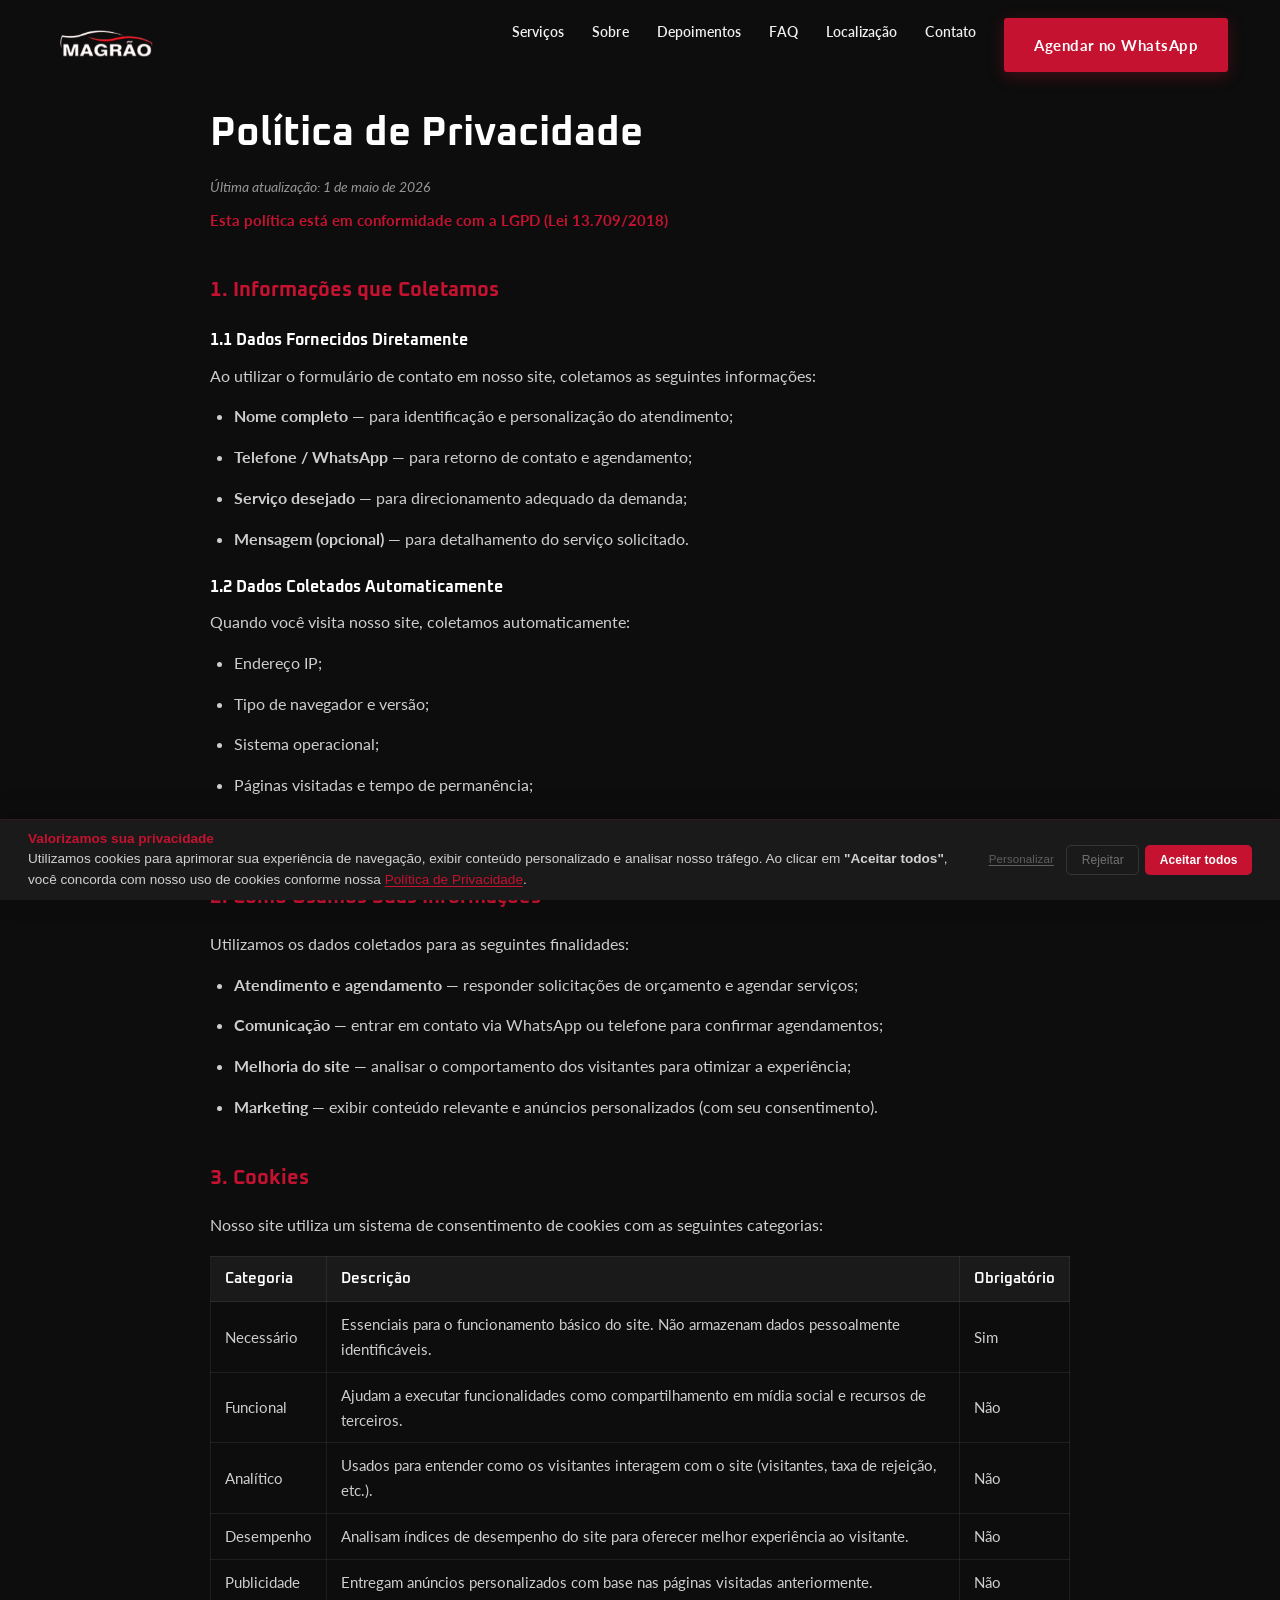
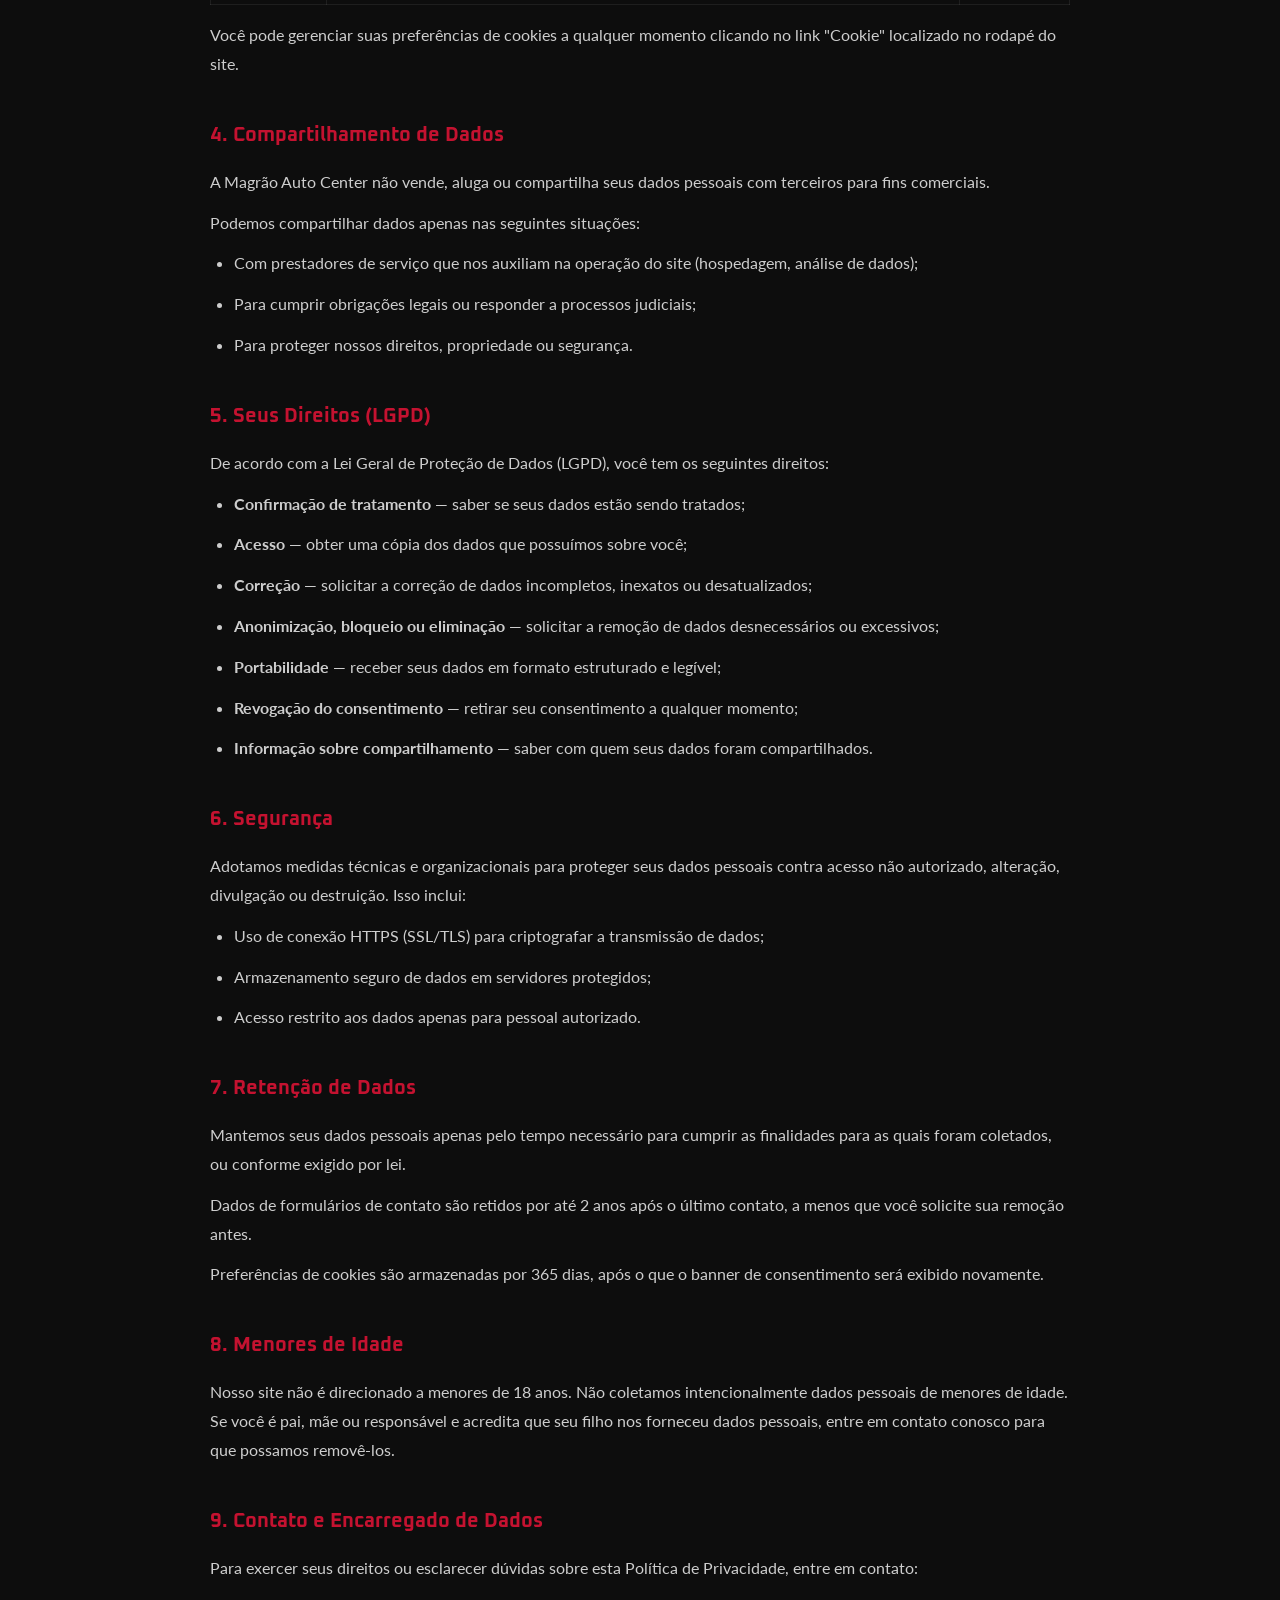
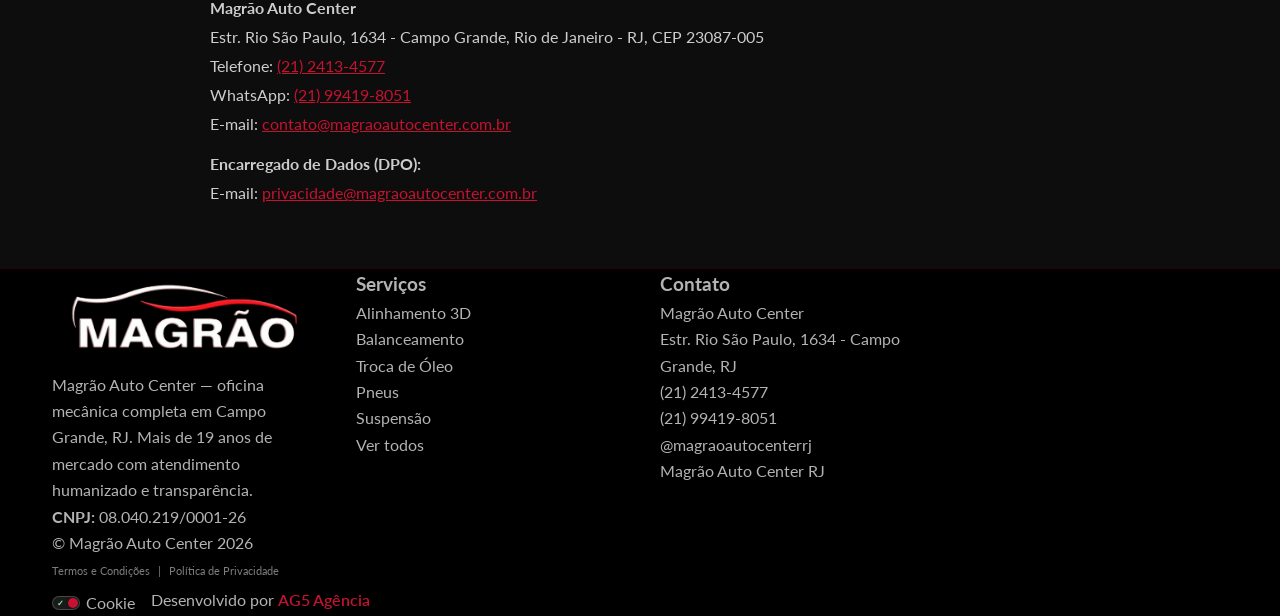
<file: politica-de-privacidade.html>
<!DOCTYPE html>
<html lang="pt-BR">
<head>
  <meta charset="UTF-8">
  <meta name="viewport" content="width=device-width, initial-scale=1.0">
  <meta name="description" content="Política de Privacidade do site Magrão Auto Center. Conformidade com a LGPD (Lei 13.709/2018).">
  <meta name="robots" content="noindex, follow">
  <title>Política de Privacidade - Magrão Auto Center</title>
  <link rel="canonical" href="https://www.magraoautocenter.com.br/politica-de-privacidade.html">
  <link rel="shortcut icon" href="./Assets/favicon-magrao-auto-center.ico?v=2" type="image/x-icon">
  <link rel="icon" href="./Assets/favicon-magrao-auto-center.ico?v=2" type="image/x-icon">
  <link rel="preconnect" href="https://fonts.googleapis.com">
  <link rel="preconnect" href="https://fonts.gstatic.com" crossorigin>
  <link href="https://fonts.googleapis.com/css2?family=Lato:ital,wght@0,300;0,400;0,700;0,900;1,300;1,400;1,700&family=Oxanium:wght@400;500;600;700&display=swap" rel="stylesheet">
  <link rel="stylesheet" href="style.css">
  <link rel="stylesheet" href="cookie-banner.css">
  <style>
    .legal-main {
      max-width: 900px;
      margin: 100px auto 60px;
      padding: 0 20px;
    }
    .legal-main h1 {
      font-family: var(--font-titulo);
      font-size: clamp(1.75rem, 4vw, 2.5rem);
      color: var(--branco);
      margin-bottom: 0.5rem;
    }
    .legal-main .last-updated {
      font-size: 0.875rem;
      color: var(--texto-muted);
      margin-bottom: 0.5rem;
      font-style: italic;
    }
    .legal-main .lgpd-notice {
      font-size: 0.9375rem;
      color: var(--primary);
      margin-bottom: 2.5rem;
      font-weight: 700;
    }
    .legal-main section {
      margin-bottom: 2.5rem;
    }
    .legal-main h2 {
      font-family: var(--font-titulo);
      font-size: 1.25rem;
      color: var(--primary);
      margin-bottom: 1rem;
    }
    .legal-main h3 {
      font-family: var(--font-titulo);
      font-size: 1rem;
      color: var(--branco);
      margin-bottom: 0.5rem;
      margin-top: 1.25rem;
    }
    .legal-main p, .legal-main li {
      font-size: 1rem;
      color: var(--texto-body);
      line-height: 1.8;
      margin-bottom: 0.75rem;
    }
    .legal-main ul {
      list-style: disc;
      padding-left: 1.5rem;
      margin-bottom: 1rem;
    }
    .legal-main a {
      color: var(--primary);
      text-decoration: underline;
    }
    .legal-main a:hover {
      color: var(--primary-hover);
    }
    .cookie-table {
      width: 100%;
      border-collapse: collapse;
      margin: 1rem 0;
      font-size: 0.9375rem;
    }
    .cookie-table th, .cookie-table td {
      border: 1px solid var(--dark-border);
      padding: 10px 14px;
      text-align: left;
    }
    .cookie-table th {
      background: var(--dark-card);
      color: var(--branco);
      font-family: var(--font-titulo);
      font-weight: 600;
    }
    .cookie-table td {
      color: var(--texto-body);
    }
    @media (max-width: 480px) {
      .legal-main { margin-top: 80px; padding: 0 16px; }
      .cookie-table { font-size: 0.8125rem; }
      .cookie-table th, .cookie-table td { padding: 8px; }
    }
  </style>
</head>
<body>

  <nav class="navbar" id="navbar" aria-label="Navegação principal">
    <div class="container nav-container">
      <a href="index.html" class="logo" aria-label="Magrão Auto Center - Início">
        <img src="Assets/logo-magrao-auto-center-desktop.webp" alt="Logotipo Magrão Auto Center — Oficina Mecânica em Campo Grande, RJ" class="logo-img">
        <img src="Assets/logo-magrao-auto-center-mobile.webp" alt="Logo Magrão Auto Center" class="logo-img-mobile">
      </a>
      <button class="nav-toggle" id="navToggle" aria-label="Abrir menu" aria-expanded="false">
        <span></span><span></span><span></span>
      </button>
      <div class="nav-menu" id="navMenu">
        <ul class="nav-links">
          <li><a href="index.html#servicos">Serviços</a></li>
          <li><a href="index.html#sobre">Sobre</a></li>
          <li><a href="index.html#depoimentos">Depoimentos</a></li>
          <li><a href="index.html#faq">FAQ</a></li>
          <li><a href="index.html#localizacao">Localização</a></li>
          <li><a href="index.html#contato">Contato</a></li>
        </ul>
        <a href="https://wa.me/5521994198051?text=Ol%C3%A1%2C%20vim%20atrav%C3%A9s%20do%20site%20e%20gostaria%20de%20uma%20informa%C3%A7%C3%A3o." class="nav-cta" target="_blank" rel="noopener noreferrer">Agendar no WhatsApp</a>
      </div>
    </div>
  </nav>

  <main class="legal-main">
    <h1>Política de Privacidade</h1>
    <p class="last-updated">Última atualização: 1 de maio de 2026</p>
    <p class="lgpd-notice">Esta política está em conformidade com a LGPD (Lei 13.709/2018)</p>

    <section>
      <h2>1. Informações que Coletamos</h2>
      <h3>1.1 Dados Fornecidos Diretamente</h3>
      <p>Ao utilizar o formulário de contato em nosso site, coletamos as seguintes informações:</p>
      <ul>
        <li><strong>Nome completo</strong> — para identificação e personalização do atendimento;</li>
        <li><strong>Telefone / WhatsApp</strong> — para retorno de contato e agendamento;</li>
        <li><strong>Serviço desejado</strong> — para direcionamento adequado da demanda;</li>
        <li><strong>Mensagem (opcional)</strong> — para detalhamento do serviço solicitado.</li>
      </ul>
      <h3>1.2 Dados Coletados Automaticamente</h3>
      <p>Quando você visita nosso site, coletamos automaticamente:</p>
      <ul>
        <li>Endereço IP;</li>
        <li>Tipo de navegador e versão;</li>
        <li>Sistema operacional;</li>
        <li>Páginas visitadas e tempo de permanência;</li>
        <li>Preferências de cookies (via banner de consentimento).</li>
      </ul>
    </section>

    <section>
      <h2>2. Como Usamos Suas Informações</h2>
      <p>Utilizamos os dados coletados para as seguintes finalidades:</p>
      <ul>
        <li><strong>Atendimento e agendamento</strong> — responder solicitações de orçamento e agendar serviços;</li>
        <li><strong>Comunicação</strong> — entrar em contato via WhatsApp ou telefone para confirmar agendamentos;</li>
        <li><strong>Melhoria do site</strong> — analisar o comportamento dos visitantes para otimizar a experiência;</li>
        <li><strong>Marketing</strong> — exibir conteúdo relevante e anúncios personalizados (com seu consentimento).</li>
      </ul>
    </section>

    <section>
      <h2>3. Cookies</h2>
      <p>Nosso site utiliza um sistema de consentimento de cookies com as seguintes categorias:</p>
      <table class="cookie-table">
        <thead>
          <tr>
            <th>Categoria</th>
            <th>Descrição</th>
            <th>Obrigatório</th>
          </tr>
        </thead>
        <tbody>
          <tr>
            <td>Necessário</td>
            <td>Essenciais para o funcionamento básico do site. Não armazenam dados pessoalmente identificáveis.</td>
            <td>Sim</td>
          </tr>
          <tr>
            <td>Funcional</td>
            <td>Ajudam a executar funcionalidades como compartilhamento em mídia social e recursos de terceiros.</td>
            <td>Não</td>
          </tr>
          <tr>
            <td>Analítico</td>
            <td>Usados para entender como os visitantes interagem com o site (visitantes, taxa de rejeição, etc.).</td>
            <td>Não</td>
          </tr>
          <tr>
            <td>Desempenho</td>
            <td>Analisam índices de desempenho do site para oferecer melhor experiência ao visitante.</td>
            <td>Não</td>
          </tr>
          <tr>
            <td>Publicidade</td>
            <td>Entregam anúncios personalizados com base nas páginas visitadas anteriormente.</td>
            <td>Não</td>
          </tr>
        </tbody>
      </table>
      <p>Você pode gerenciar suas preferências de cookies a qualquer momento clicando no link "Cookie" localizado no rodapé do site.</p>
    </section>

    <section>
      <h2>4. Compartilhamento de Dados</h2>
      <p>A Magrão Auto Center não vende, aluga ou compartilha seus dados pessoais com terceiros para fins comerciais.</p>
      <p>Podemos compartilhar dados apenas nas seguintes situações:</p>
      <ul>
        <li>Com prestadores de serviço que nos auxiliam na operação do site (hospedagem, análise de dados);</li>
        <li>Para cumprir obrigações legais ou responder a processos judiciais;</li>
        <li>Para proteger nossos direitos, propriedade ou segurança.</li>
      </ul>
    </section>

    <section>
      <h2>5. Seus Direitos (LGPD)</h2>
      <p>De acordo com a Lei Geral de Proteção de Dados (LGPD), você tem os seguintes direitos:</p>
      <ul>
        <li><strong>Confirmação de tratamento</strong> — saber se seus dados estão sendo tratados;</li>
        <li><strong>Acesso</strong> — obter uma cópia dos dados que possuímos sobre você;</li>
        <li><strong>Correção</strong> — solicitar a correção de dados incompletos, inexatos ou desatualizados;</li>
        <li><strong>Anonimização, bloqueio ou eliminação</strong> — solicitar a remoção de dados desnecessários ou excessivos;</li>
        <li><strong>Portabilidade</strong> — receber seus dados em formato estruturado e legível;</li>
        <li><strong>Revogação do consentimento</strong> — retirar seu consentimento a qualquer momento;</li>
        <li><strong>Informação sobre compartilhamento</strong> — saber com quem seus dados foram compartilhados.</li>
      </ul>
    </section>

    <section>
      <h2>6. Segurança</h2>
      <p>Adotamos medidas técnicas e organizacionais para proteger seus dados pessoais contra acesso não autorizado, alteração, divulgação ou destruição. Isso inclui:</p>
      <ul>
        <li>Uso de conexão HTTPS (SSL/TLS) para criptografar a transmissão de dados;</li>
        <li>Armazenamento seguro de dados em servidores protegidos;</li>
        <li>Acesso restrito aos dados apenas para pessoal autorizado.</li>
      </ul>
    </section>

    <section>
      <h2>7. Retenção de Dados</h2>
      <p>Mantemos seus dados pessoais apenas pelo tempo necessário para cumprir as finalidades para as quais foram coletados, ou conforme exigido por lei.</p>
      <p>Dados de formulários de contato são retidos por até 2 anos após o último contato, a menos que você solicite sua remoção antes.</p>
      <p>Preferências de cookies são armazenadas por 365 dias, após o que o banner de consentimento será exibido novamente.</p>
    </section>

    <section>
      <h2>8. Menores de Idade</h2>
      <p>Nosso site não é direcionado a menores de 18 anos. Não coletamos intencionalmente dados pessoais de menores de idade. Se você é pai, mãe ou responsável e acredita que seu filho nos forneceu dados pessoais, entre em contato conosco para que possamos removê-los.</p>
    </section>

    <section>
      <h2>9. Contato e Encarregado de Dados</h2>
      <p>Para exercer seus direitos ou esclarecer dúvidas sobre esta Política de Privacidade, entre em contato:</p>
      <p><strong>Magrão Auto Center</strong><br>
      Estr. Rio São Paulo, 1634 - Campo Grande, Rio de Janeiro - RJ, CEP 23087-005<br>
      Telefone: <a href="tel:+552124134577">(21) 2413-4577</a><br>
      WhatsApp: <a href="https://wa.me/5521994198051?text=Ol%C3%A1%2C%20vim%20atrav%C3%A9s%20do%20site%20e%20gostaria%20de%20uma%20informa%C3%A7%C3%A3o.">(21) 99419-8051</a><br>
      E-mail: <a href="mailto:contato@magraoautocenter.com.br">contato@magraoautocenter.com.br</a></p>
      <p><strong>Encarregado de Dados (DPO):</strong><br>
      E-mail: <a href="mailto:privacidade@magraoautocenter.com.br">privacidade@magraoautocenter.com.br</a></p>
    </section>
  </main>

  <footer class="rodape" id="rodape">
    <div class="container">
      <div class="rodape-grid">
        <div class="rodape-col">
          <a href="index.html" class="rodape-logo" aria-label="Magrão Auto Center - Início">
            <img src="Assets/logo-magrao-auto-center-desktop.webp" alt="Logotipo Magrão Auto Center — Oficina Mecânica em Campo Grande, RJ" class="footer-logo">
          </a>
          <p>Magrão Auto Center — oficina mecânica completa em Campo Grande, RJ. Mais de 19 anos de mercado com atendimento humanizado e transparência.</p>
          <p><strong>CNPJ:</strong> 08.040.219/0001-26</p>
        </div>
        <div class="rodape-col">
          <h3>Serviços</h3>
          <ul class="rodape-links">
            <li><a href="index.html#servicos">Alinhamento 3D</a></li>
            <li><a href="index.html#servicos">Balanceamento</a></li>
            <li><a href="index.html#servicos">Troca de Óleo</a></li>
            <li><a href="index.html#servicos">Pneus</a></li>
            <li><a href="index.html#servicos">Suspensão</a></li>
            <li><a href="index.html#servicos">Ver todos</a></li>
          </ul>
        </div>
        <div class="rodape-col">
          <h3>Contato</h3>
          <ul class="rodape-contatos">
            <li><a href="https://share.google/ftbJvimRiAIhSMimZ" target="_blank" rel="noopener noreferrer">Magrão Auto Center</a></li>
            <li><a href="https://www.google.com/maps/dir/?api=1&destination=Estr.+Rio+São+Paulo,+1634+-+Campo+Grande,+Rio+de+Janeiro+-+RJ,+23087-005" target="_blank" rel="noopener noreferrer">Estr. Rio São Paulo, 1634 - Campo Grande, RJ</a></li>
            <li><a href="tel:+552124134577">(21) 2413-4577</a></li>
            <li><a href="https://wa.me/5521994198051?text=Ol%C3%A1%2C%20vim%20atrav%C3%A9s%20do%20site%20e%20gostaria%20de%20uma%20informa%C3%A7%C3%A3o." target="_blank" rel="noopener noreferrer">(21) 99419-8051</a></li>
            <li><a href="https://www.instagram.com/magraoautocenterrj/" target="_blank" rel="noopener noreferrer">@magraoautocenterrj</a></li>
            <li><a href="https://www.facebook.com/magraoautocenterrj/" target="_blank" rel="noopener noreferrer">Magrão Auto Center RJ</a></li>
          </ul>
        </div>
      </div>
      <div class="rodape-bottom">
        <p>© Magrão Auto Center 2026</p>
        <div class="footer-legal-links" style="margin-top: 6px; font-size: 11px; opacity: 0.7; transition: opacity 0.2s ease;">
          <a href="termos-e-condicoes.html" style="text-decoration: none; color: inherit;">Termos e Condições</a>
          <span style="margin: 0 8px;">|</span>
          <a href="politica-de-privacidade.html" style="text-decoration: none; color: inherit;">Política de Privacidade</a>
        </div>
        <p style="margin-top: 6px;">
          <a href="#" id="ck-prefs-link" style="text-decoration:none; color:inherit; display:inline-flex; align-items:center; gap:6px; margin-right:12px;">
            <span style="display:inline-flex; align-items:center; width:28px; height:14px; background:rgba(255,255,255,0.1); border-radius:10px; padding:2px; border:1px solid rgba(255,255,255,0.2); position:relative; font-size:8px; font-weight:bold;">
              <span style="color:#86EFAC; margin-left:2px;">✓</span>
              <span style="color:#FCA5A5; margin-left:auto; margin-right:2px;">✕</span>
              <span style="position:absolute; left:15px; width:10px; height:10px; background:var(--ck-accent); border-radius:50%; box-shadow:0 0 5px rgba(0,0,0,0.3);"></span>
            </span>
            Cookie
          </a>
          Desenvolvido por <a href="https://www.ag5agencia.com.br" target="_blank" rel="noopener noreferrer" class="ag5-link">AG5 Agência</a>
        </p>
      </div>
    </div>
  </footer>

  <script src="script.js"></script>
<!-- ============================================================
     COOKIE BANNER UNIVERSAL — Snippet HTML Completo
     Versão: 2.1.0 (Padrão AG5)
     ============================================================ -->

<!-- ========== BANNER DE ACEITE ========== -->
<div id="ck-banner" class="ck-banner" role="dialog" aria-modal="true" aria-label="Aviso de cookies" aria-live="polite"
    aria-hidden="true">
    <div class="ck-banner__inner">
        <div class="ck-banner__content">
            <h2 class="ck-banner__title">Valorizamos sua privacidade</h2>
            <p class="ck-banner__text">
                Utilizamos cookies para aprimorar sua experiência de navegação, exibir conteúdo
                personalizado e analisar nosso tráfego. Ao clicar em <strong>"Aceitar todos"</strong>,
                você concorda com nosso uso de cookies conforme nossa
                <a href="politica-de-privacidade.html" class="ck-banner__link">Política de Privacidade</a>.
            </p>
        </div>
        <div class="ck-banner__actions">
            <button id="ck-customize" class="ck-btn ck-btn--ghost">Personalizar</button>
            <button id="ck-reject" class="ck-btn ck-btn--outline">Rejeitar</button>
            <button id="ck-accept-all" class="ck-btn ck-btn--primary">Aceitar todos</button>
        </div>
    </div>
</div>

<!-- ========== MODAL DE PERSONALIZAÇÃO ========== -->
<div id="ck-modal" class="ck-modal" role="dialog" aria-modal="true" aria-label="Personalizar preferências de cookies"
    aria-hidden="true">
    <div class="ck-modal__overlay" id="ck-modal-overlay"></div>
    <div class="ck-modal__box">

        <div class="ck-modal__header">
            <h2 class="ck-modal__title">Personalizar preferências de consentimento</h2>
            <button class="ck-modal__close" id="ck-modal-close" aria-label="Fechar modal">
                <svg width="18" height="18" viewBox="0 0 24 24" fill="none" aria-hidden="true">
                    <path d="M18 6L6 18M6 6l12 12" stroke="currentColor" stroke-width="2" stroke-linecap="round"
                        stroke-linejoin="round" />
                </svg>
            </button>
        </div>

        <div class="ck-modal__body">
            <p class="ck-modal__intro">
                Utilizamos cookies para ajudar você a navegar com eficiência e executar certas funções.
                Os cookies classificados como <strong>"Necessário"</strong> são essenciais para o
                funcionamento básico do site e não podem ser desativados.
            </p>

            <!-- Categoria: Necessário (sempre ativo) -->
            <div class="ck-category">
                <div class="ck-category__header">
                    <div class="ck-category__info">
                        <h3 class="ck-category__name">Necessário</h3>
                        <p class="ck-category__desc">
                            Essenciais para o funcionamento do site. Não armazenam dados pessoalmente identificáveis.
                        </p>
                    </div>
                    <span class="ck-category__badge">Sempre ativo</span>
                </div>
            </div>

            <!-- Categoria: Funcional -->
            <div class="ck-category">
                <div class="ck-category__header">
                    <div class="ck-category__info">
                        <h3 class="ck-category__name">Funcional</h3>
                        <p class="ck-category__desc">
                            Ajudam a executar funcionalidades como compartilhamento em mídia social e recursos de
                            terceiros.
                        </p>
                    </div>
                    <label class="ck-toggle" aria-label="Ativar cookies funcionais">
                        <input type="checkbox" id="ck-functional" name="functional">
                        <span class="ck-toggle__slider"></span>
                    </label>
                </div>
            </div>

            <!-- Categoria: Analítico -->
            <div class="ck-category">
                <div class="ck-category__header">
                    <div class="ck-category__info">
                        <h3 class="ck-category__name">Analítico</h3>
                        <p class="ck-category__desc">
                            Usados para entender como os visitantes interagem com o site (visitantes, taxa de rejeição,
                            etc.).
                        </p>
                    </div>
                    <label class="ck-toggle" aria-label="Ativar cookies analíticos">
                        <input type="checkbox" id="ck-analytics" name="analytics">
                        <span class="ck-toggle__slider"></span>
                    </label>
                </div>
            </div>

            <!-- Categoria: Desempenho -->
            <div class="ck-category">
                <div class="ck-category__header">
                    <div class="ck-category__info">
                        <h3 class="ck-category__name">Desempenho</h3>
                        <p class="ck-category__desc">
                            Analisam índices de desempenho do site para oferecer melhor experiência ao visitante.
                        </p>
                    </div>
                    <label class="ck-toggle" aria-label="Ativar cookies de desempenho">
                        <input type="checkbox" id="ck-performance" name="performance">
                        <span class="ck-toggle__slider"></span>
                    </label>
                </div>
            </div>

            <!-- Categoria: Publicidade -->
            <div class="ck-category">
                <div class="ck-category__header">
                    <div class="ck-category__info">
                        <h3 class="ck-category__name">Publicidade</h3>
                        <p class="ck-category__desc">
                            Entregam anúncios personalizados com base nas páginas visitadas anteriormente.
                        </p>
                    </div>
                    <label class="ck-toggle" aria-label="Ativar cookies de publicidade">
                        <input type="checkbox" id="ck-advertising" name="advertising">
                        <span class="ck-toggle__slider"></span>
                    </label>
                </div>
            </div>

        </div><!-- /.ck-modal__body -->

        <div class="ck-modal__footer">
            <button id="ck-modal-reject" class="ck-btn ck-btn--outline">Rejeitar</button>
            <button id="ck-modal-save" class="ck-btn ck-btn--ghost">Salvar Preferências</button>
            <button id="ck-modal-accept-all" class="ck-btn ck-btn--primary">Aceitar todos</button>
        </div>

    </div><!-- /.ck-modal__box -->
</div><!-- /#ck-modal -->

<!-- ========== BOTÃO FLUTUANTE (OPCIONAL) ========== -->
<!-- Desativado por padrão no CONFIG do JS em favor do link no rodapé -->
<button id="ck-prefs-btn" class="ck-prefs-btn" aria-label="Preferências de cookies" style="display:none;">
    Cookies
</button>

<!-- ========== SCRIPT ========== -->
<script src="cookie-banner.js" defer></script>
</body>
</html>
</file>
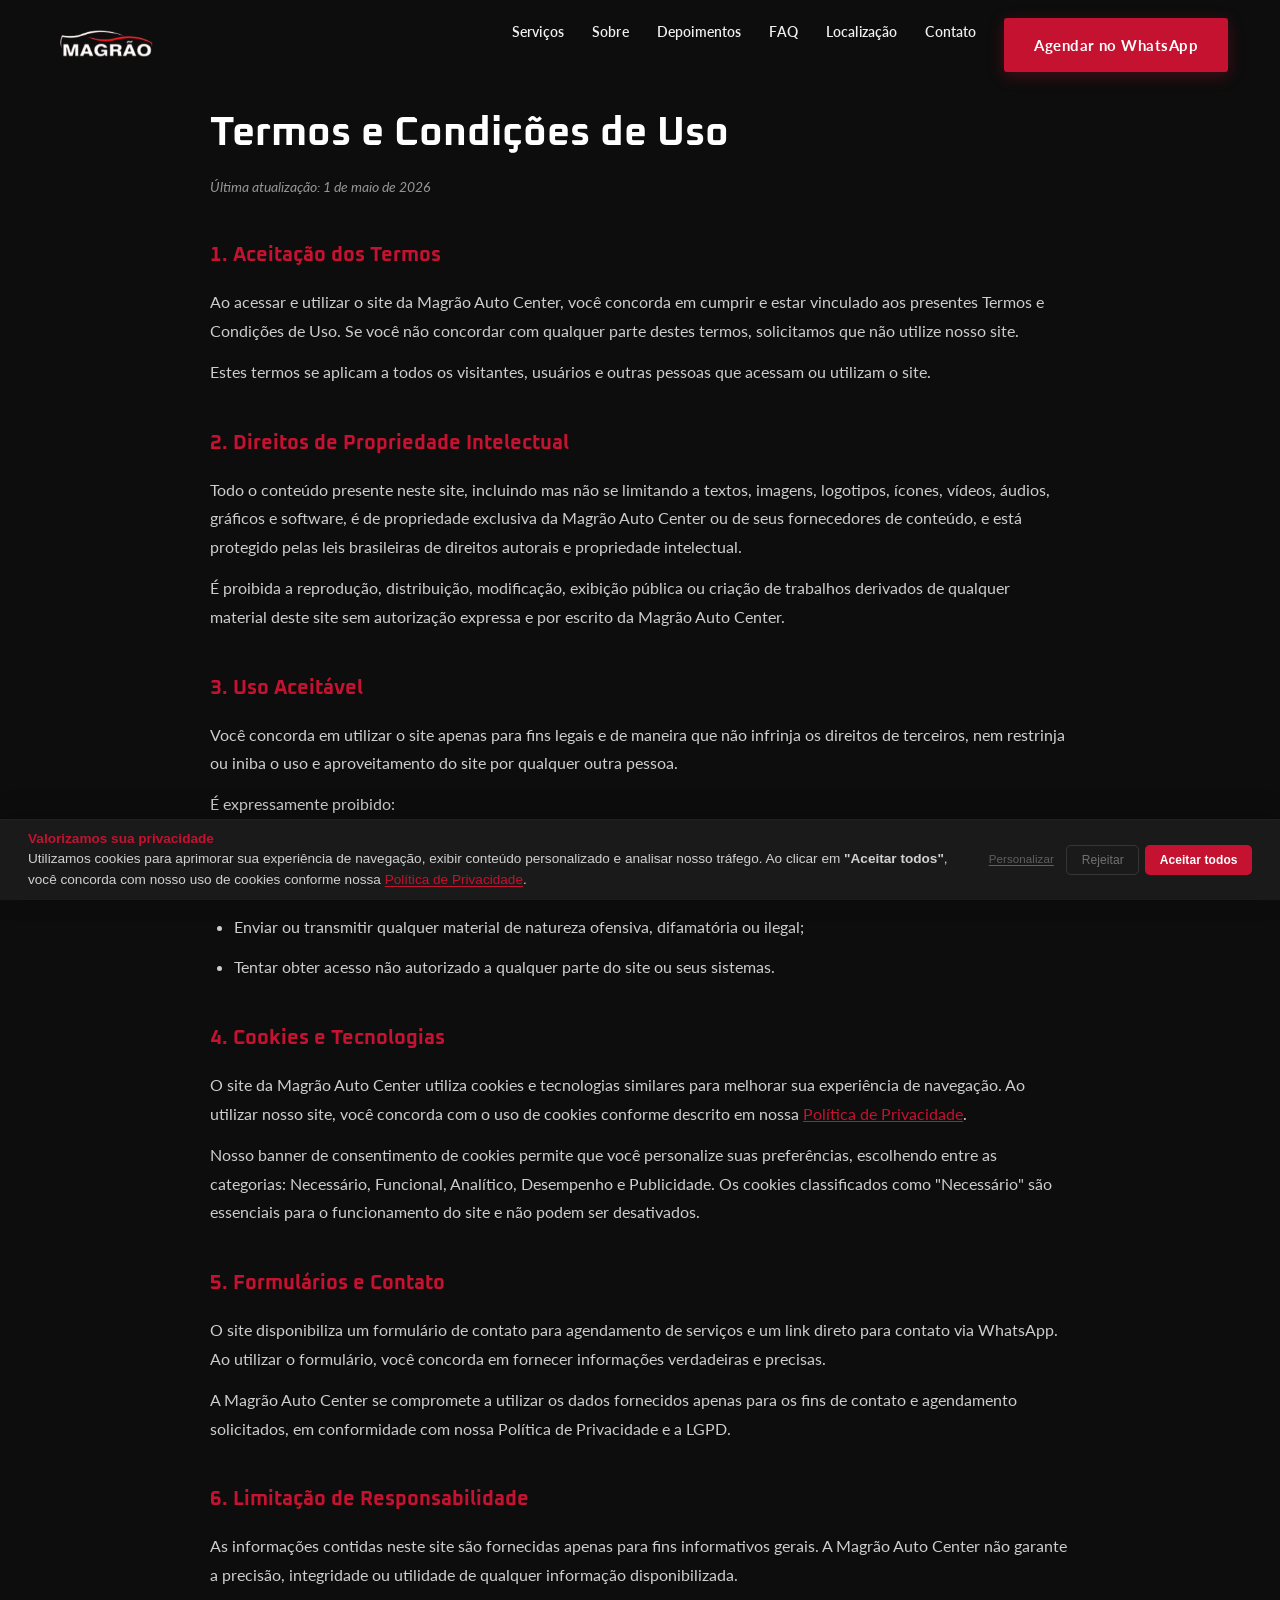
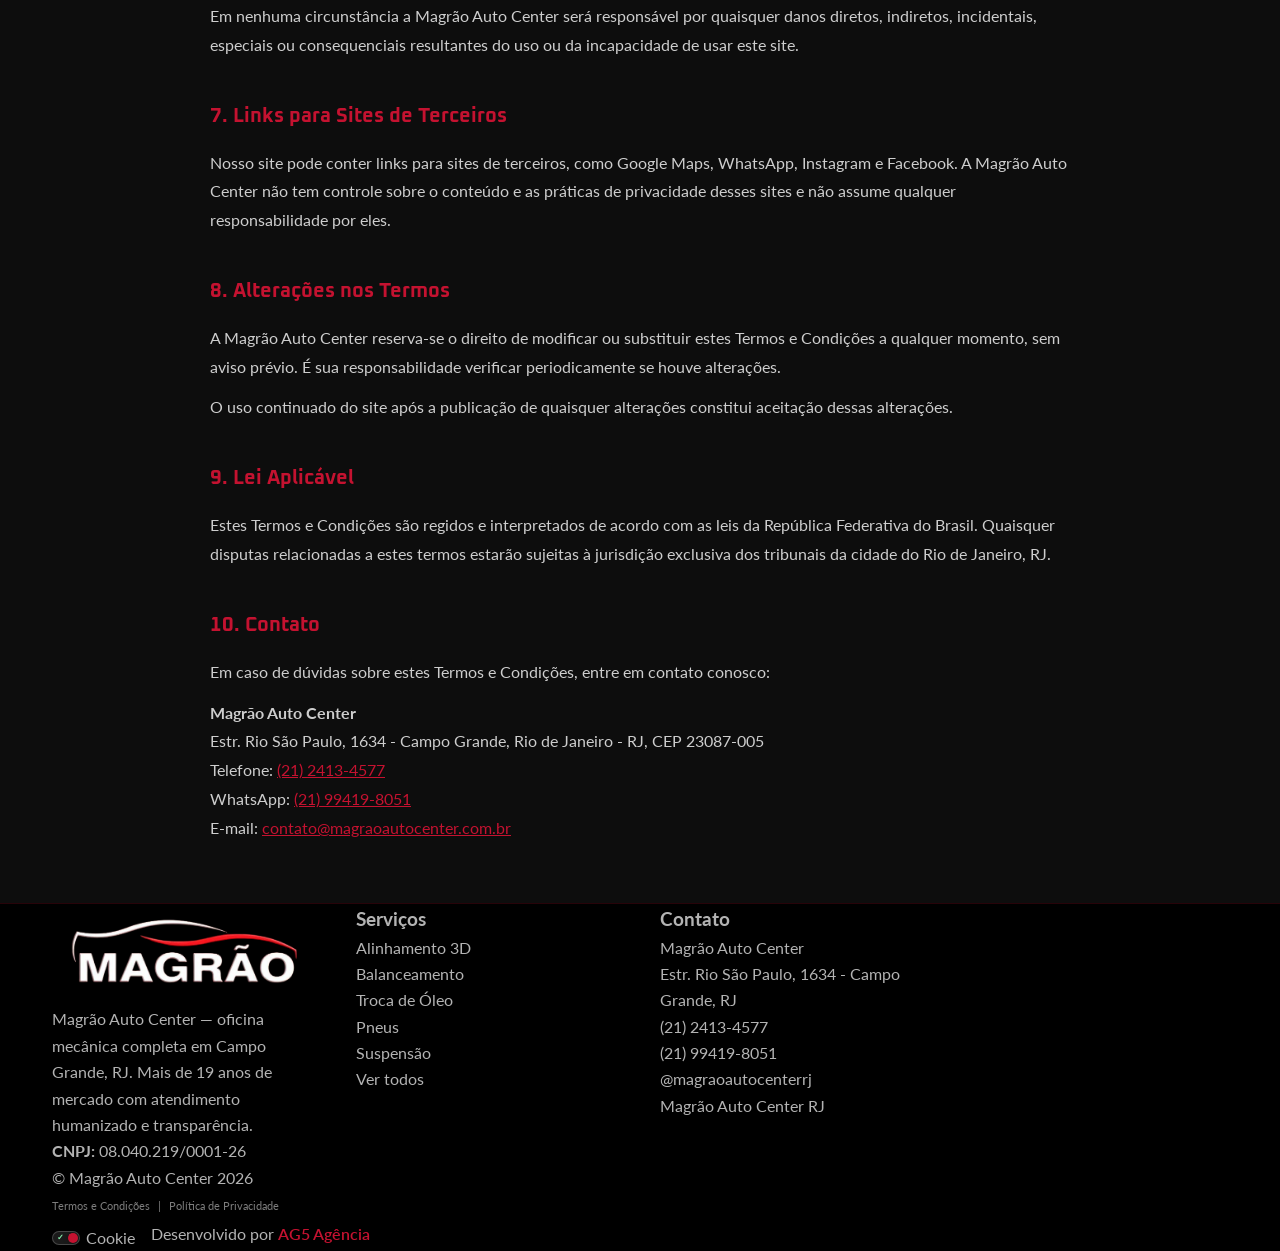
<file: termos-e-condicoes.html>
<!DOCTYPE html>
<html lang="pt-BR">
<head>
  <meta charset="UTF-8">
  <meta name="viewport" content="width=device-width, initial-scale=1.0">
  <meta name="description" content="Termos e Condições de Uso do site Magrão Auto Center.">
  <meta name="robots" content="noindex, follow">
  <title>Termos e Condições - Magrão Auto Center</title>
  <link rel="canonical" href="https://www.magraoautocenter.com.br/termos-e-condicoes.html">
  <link rel="shortcut icon" href="./Assets/favicon-magrao-auto-center.ico?v=2" type="image/x-icon">
  <link rel="icon" href="./Assets/favicon-magrao-auto-center.ico?v=2" type="image/x-icon">
  <link rel="preconnect" href="https://fonts.googleapis.com">
  <link rel="preconnect" href="https://fonts.gstatic.com" crossorigin>
  <link href="https://fonts.googleapis.com/css2?family=Lato:ital,wght@0,300;0,400;0,700;0,900;1,300;1,400;1,700&family=Oxanium:wght@400;500;600;700&display=swap" rel="stylesheet">
  <link rel="stylesheet" href="style.css">
  <link rel="stylesheet" href="cookie-banner.css">
  <style>
    .legal-main {
      max-width: 900px;
      margin: 100px auto 60px;
      padding: 0 20px;
    }
    .legal-main h1 {
      font-family: var(--font-titulo);
      font-size: clamp(1.75rem, 4vw, 2.5rem);
      color: var(--branco);
      margin-bottom: 0.5rem;
    }
    .legal-main .last-updated {
      font-size: 0.875rem;
      color: var(--texto-muted);
      margin-bottom: 2.5rem;
      font-style: italic;
    }
    .legal-main section {
      margin-bottom: 2.5rem;
    }
    .legal-main h2 {
      font-family: var(--font-titulo);
      font-size: 1.25rem;
      color: var(--primary);
      margin-bottom: 1rem;
    }
    .legal-main h3 {
      font-family: var(--font-titulo);
      font-size: 1rem;
      color: var(--branco);
      margin-bottom: 0.5rem;
      margin-top: 1.25rem;
    }
    .legal-main p, .legal-main li {
      font-size: 1rem;
      color: var(--texto-body);
      line-height: 1.8;
      margin-bottom: 0.75rem;
    }
    .legal-main ul {
      list-style: disc;
      padding-left: 1.5rem;
      margin-bottom: 1rem;
    }
    .legal-main a {
      color: var(--primary);
      text-decoration: underline;
    }
    .legal-main a:hover {
      color: var(--primary-hover);
    }
    @media (max-width: 480px) {
      .legal-main { margin-top: 80px; padding: 0 16px; }
    }
  </style>
</head>
<body>

  <nav class="navbar" id="navbar" aria-label="Navegação principal">
    <div class="container nav-container">
      <a href="index.html" class="logo" aria-label="Magrão Auto Center - Início">
        <img src="Assets/logo-magrao-auto-center-desktop.webp" alt="Logotipo Magrão Auto Center — Oficina Mecânica em Campo Grande, RJ" class="logo-img">
        <img src="Assets/logo-magrao-auto-center-mobile.webp" alt="Logo Magrão Auto Center" class="logo-img-mobile">
      </a>
      <button class="nav-toggle" id="navToggle" aria-label="Abrir menu" aria-expanded="false">
        <span></span><span></span><span></span>
      </button>
      <div class="nav-menu" id="navMenu">
        <ul class="nav-links">
          <li><a href="index.html#servicos">Serviços</a></li>
          <li><a href="index.html#sobre">Sobre</a></li>
          <li><a href="index.html#depoimentos">Depoimentos</a></li>
          <li><a href="index.html#faq">FAQ</a></li>
          <li><a href="index.html#localizacao">Localização</a></li>
          <li><a href="index.html#contato">Contato</a></li>
        </ul>
        <a href="https://wa.me/5521994198051?text=Ol%C3%A1%2C%20vim%20atrav%C3%A9s%20do%20site%20e%20gostaria%20de%20uma%20informa%C3%A7%C3%A3o." class="nav-cta" target="_blank" rel="noopener noreferrer">Agendar no WhatsApp</a>
      </div>
    </div>
  </nav>

  <main class="legal-main">
    <h1>Termos e Condições de Uso</h1>
    <p class="last-updated">Última atualização: 1 de maio de 2026</p>

    <section>
      <h2>1. Aceitação dos Termos</h2>
      <p>Ao acessar e utilizar o site da Magrão Auto Center, você concorda em cumprir e estar vinculado aos presentes Termos e Condições de Uso. Se você não concordar com qualquer parte destes termos, solicitamos que não utilize nosso site.</p>
      <p>Estes termos se aplicam a todos os visitantes, usuários e outras pessoas que acessam ou utilizam o site.</p>
    </section>

    <section>
      <h2>2. Direitos de Propriedade Intelectual</h2>
      <p>Todo o conteúdo presente neste site, incluindo mas não se limitando a textos, imagens, logotipos, ícones, vídeos, áudios, gráficos e software, é de propriedade exclusiva da Magrão Auto Center ou de seus fornecedores de conteúdo, e está protegido pelas leis brasileiras de direitos autorais e propriedade intelectual.</p>
      <p>É proibida a reprodução, distribuição, modificação, exibição pública ou criação de trabalhos derivados de qualquer material deste site sem autorização expressa e por escrito da Magrão Auto Center.</p>
    </section>

    <section>
      <h2>3. Uso Aceitável</h2>
      <p>Você concorda em utilizar o site apenas para fins legais e de maneira que não infrinja os direitos de terceiros, nem restrinja ou iniba o uso e aproveitamento do site por qualquer outra pessoa.</p>
      <p>É expressamente proibido:</p>
      <ul>
        <li>Utilizar o site de qualquer forma que possa causar danos ou prejudicar a disponibilidade ou acessibilidade do site;</li>
        <li>Realizar qualquer atividade de mineração de dados, coleta de dados ou extração de dados;</li>
        <li>Enviar ou transmitir qualquer material de natureza ofensiva, difamatória ou ilegal;</li>
        <li>Tentar obter acesso não autorizado a qualquer parte do site ou seus sistemas.</li>
      </ul>
    </section>

    <section>
      <h2>4. Cookies e Tecnologias</h2>
      <p>O site da Magrão Auto Center utiliza cookies e tecnologias similares para melhorar sua experiência de navegação. Ao utilizar nosso site, você concorda com o uso de cookies conforme descrito em nossa <a href="politica-de-privacidade.html">Política de Privacidade</a>.</p>
      <p>Nosso banner de consentimento de cookies permite que você personalize suas preferências, escolhendo entre as categorias: Necessário, Funcional, Analítico, Desempenho e Publicidade. Os cookies classificados como "Necessário" são essenciais para o funcionamento do site e não podem ser desativados.</p>
    </section>

    <section>
      <h2>5. Formulários e Contato</h2>
      <p>O site disponibiliza um formulário de contato para agendamento de serviços e um link direto para contato via WhatsApp. Ao utilizar o formulário, você concorda em fornecer informações verdadeiras e precisas.</p>
      <p>A Magrão Auto Center se compromete a utilizar os dados fornecidos apenas para os fins de contato e agendamento solicitados, em conformidade com nossa Política de Privacidade e a LGPD.</p>
    </section>

    <section>
      <h2>6. Limitação de Responsabilidade</h2>
      <p>As informações contidas neste site são fornecidas apenas para fins informativos gerais. A Magrão Auto Center não garante a precisão, integridade ou utilidade de qualquer informação disponibilizada.</p>
      <p>Em nenhuma circunstância a Magrão Auto Center será responsável por quaisquer danos diretos, indiretos, incidentais, especiais ou consequenciais resultantes do uso ou da incapacidade de usar este site.</p>
    </section>

    <section>
      <h2>7. Links para Sites de Terceiros</h2>
      <p>Nosso site pode conter links para sites de terceiros, como Google Maps, WhatsApp, Instagram e Facebook. A Magrão Auto Center não tem controle sobre o conteúdo e as práticas de privacidade desses sites e não assume qualquer responsabilidade por eles.</p>
    </section>

    <section>
      <h2>8. Alterações nos Termos</h2>
      <p>A Magrão Auto Center reserva-se o direito de modificar ou substituir estes Termos e Condições a qualquer momento, sem aviso prévio. É sua responsabilidade verificar periodicamente se houve alterações.</p>
      <p>O uso continuado do site após a publicação de quaisquer alterações constitui aceitação dessas alterações.</p>
    </section>

    <section>
      <h2>9. Lei Aplicável</h2>
      <p>Estes Termos e Condições são regidos e interpretados de acordo com as leis da República Federativa do Brasil. Quaisquer disputas relacionadas a estes termos estarão sujeitas à jurisdição exclusiva dos tribunais da cidade do Rio de Janeiro, RJ.</p>
    </section>

    <section>
      <h2>10. Contato</h2>
      <p>Em caso de dúvidas sobre estes Termos e Condições, entre em contato conosco:</p>
      <p><strong>Magrão Auto Center</strong><br>
      Estr. Rio São Paulo, 1634 - Campo Grande, Rio de Janeiro - RJ, CEP 23087-005<br>
      Telefone: <a href="tel:+552124134577">(21) 2413-4577</a><br>
      WhatsApp: <a href="https://wa.me/5521994198051?text=Ol%C3%A1%2C%20vim%20atrav%C3%A9s%20do%20site%20e%20gostaria%20de%20uma%20informa%C3%A7%C3%A3o.">(21) 99419-8051</a><br>
      E-mail: <a href="mailto:contato@magraoautocenter.com.br">contato@magraoautocenter.com.br</a></p>
    </section>
  </main>

  <footer class="rodape" id="rodape">
    <div class="container">
      <div class="rodape-grid">
        <div class="rodape-col">
          <a href="index.html" class="rodape-logo" aria-label="Magrão Auto Center - Início">
            <img src="Assets/logo-magrao-auto-center-desktop.webp" alt="Logotipo Magrão Auto Center — Oficina Mecânica em Campo Grande, RJ" class="footer-logo">
          </a>
          <p>Magrão Auto Center — oficina mecânica completa em Campo Grande, RJ. Mais de 19 anos de mercado com atendimento humanizado e transparência.</p>
          <p><strong>CNPJ:</strong> 08.040.219/0001-26</p>
        </div>
        <div class="rodape-col">
          <h3>Serviços</h3>
          <ul class="rodape-links">
            <li><a href="index.html#servicos">Alinhamento 3D</a></li>
            <li><a href="index.html#servicos">Balanceamento</a></li>
            <li><a href="index.html#servicos">Troca de Óleo</a></li>
            <li><a href="index.html#servicos">Pneus</a></li>
            <li><a href="index.html#servicos">Suspensão</a></li>
            <li><a href="index.html#servicos">Ver todos</a></li>
          </ul>
        </div>
        <div class="rodape-col">
          <h3>Contato</h3>
          <ul class="rodape-contatos">
            <li><a href="https://share.google/ftbJvimRiAIhSMimZ" target="_blank" rel="noopener noreferrer">Magrão Auto Center</a></li>
            <li><a href="https://www.google.com/maps/dir/?api=1&destination=Estr.+Rio+São+Paulo,+1634+-+Campo+Grande,+Rio+de+Janeiro+-+RJ,+23087-005" target="_blank" rel="noopener noreferrer">Estr. Rio São Paulo, 1634 - Campo Grande, RJ</a></li>
            <li><a href="tel:+552124134577">(21) 2413-4577</a></li>
            <li><a href="https://wa.me/5521994198051?text=Ol%C3%A1%2C%20vim%20atrav%C3%A9s%20do%20site%20e%20gostaria%20de%20uma%20informa%C3%A7%C3%A3o." target="_blank" rel="noopener noreferrer">(21) 99419-8051</a></li>
            <li><a href="https://www.instagram.com/magraoautocenterrj/" target="_blank" rel="noopener noreferrer">@magraoautocenterrj</a></li>
            <li><a href="https://www.facebook.com/magraoautocenterrj/" target="_blank" rel="noopener noreferrer">Magrão Auto Center RJ</a></li>
          </ul>
        </div>
      </div>
      <div class="rodape-bottom">
        <p>© Magrão Auto Center 2026</p>
        <div class="footer-legal-links" style="margin-top: 6px; font-size: 11px; opacity: 0.7; transition: opacity 0.2s ease;">
          <a href="termos-e-condicoes.html" style="text-decoration: none; color: inherit;">Termos e Condições</a>
          <span style="margin: 0 8px;">|</span>
          <a href="politica-de-privacidade.html" style="text-decoration: none; color: inherit;">Política de Privacidade</a>
        </div>
        <p style="margin-top: 6px;">
          <a href="#" id="ck-prefs-link" style="text-decoration:none; color:inherit; display:inline-flex; align-items:center; gap:6px; margin-right:12px;">
            <span style="display:inline-flex; align-items:center; width:28px; height:14px; background:rgba(255,255,255,0.1); border-radius:10px; padding:2px; border:1px solid rgba(255,255,255,0.2); position:relative; font-size:8px; font-weight:bold;">
              <span style="color:#86EFAC; margin-left:2px;">✓</span>
              <span style="color:#FCA5A5; margin-left:auto; margin-right:2px;">✕</span>
              <span style="position:absolute; left:15px; width:10px; height:10px; background:var(--ck-accent); border-radius:50%; box-shadow:0 0 5px rgba(0,0,0,0.3);"></span>
            </span>
            Cookie
          </a>
          Desenvolvido por <a href="https://www.ag5agencia.com.br" target="_blank" rel="noopener noreferrer" class="ag5-link">AG5 Agência</a>
        </p>
      </div>
    </div>
  </footer>

  <script src="script.js"></script>
<!-- ============================================================
     COOKIE BANNER UNIVERSAL — Snippet HTML Completo
     Versão: 2.1.0 (Padrão AG5)
     ============================================================ -->

<!-- ========== BANNER DE ACEITE ========== -->
<div id="ck-banner" class="ck-banner" role="dialog" aria-modal="true" aria-label="Aviso de cookies" aria-live="polite"
    aria-hidden="true">
    <div class="ck-banner__inner">
        <div class="ck-banner__content">
            <h2 class="ck-banner__title">Valorizamos sua privacidade</h2>
            <p class="ck-banner__text">
                Utilizamos cookies para aprimorar sua experiência de navegação, exibir conteúdo
                personalizado e analisar nosso tráfego. Ao clicar em <strong>"Aceitar todos"</strong>,
                você concorda com nosso uso de cookies conforme nossa
                <a href="politica-de-privacidade.html" class="ck-banner__link">Política de Privacidade</a>.
            </p>
        </div>
        <div class="ck-banner__actions">
            <button id="ck-customize" class="ck-btn ck-btn--ghost">Personalizar</button>
            <button id="ck-reject" class="ck-btn ck-btn--outline">Rejeitar</button>
            <button id="ck-accept-all" class="ck-btn ck-btn--primary">Aceitar todos</button>
        </div>
    </div>
</div>

<!-- ========== MODAL DE PERSONALIZAÇÃO ========== -->
<div id="ck-modal" class="ck-modal" role="dialog" aria-modal="true" aria-label="Personalizar preferências de cookies"
    aria-hidden="true">
    <div class="ck-modal__overlay" id="ck-modal-overlay"></div>
    <div class="ck-modal__box">

        <div class="ck-modal__header">
            <h2 class="ck-modal__title">Personalizar preferências de consentimento</h2>
            <button class="ck-modal__close" id="ck-modal-close" aria-label="Fechar modal">
                <svg width="18" height="18" viewBox="0 0 24 24" fill="none" aria-hidden="true">
                    <path d="M18 6L6 18M6 6l12 12" stroke="currentColor" stroke-width="2" stroke-linecap="round"
                        stroke-linejoin="round" />
                </svg>
            </button>
        </div>

        <div class="ck-modal__body">
            <p class="ck-modal__intro">
                Utilizamos cookies para ajudar você a navegar com eficiência e executar certas funções.
                Os cookies classificados como <strong>"Necessário"</strong> são essenciais para o
                funcionamento básico do site e não podem ser desativados.
            </p>

            <!-- Categoria: Necessário (sempre ativo) -->
            <div class="ck-category">
                <div class="ck-category__header">
                    <div class="ck-category__info">
                        <h3 class="ck-category__name">Necessário</h3>
                        <p class="ck-category__desc">
                            Essenciais para o funcionamento do site. Não armazenam dados pessoalmente identificáveis.
                        </p>
                    </div>
                    <span class="ck-category__badge">Sempre ativo</span>
                </div>
            </div>

            <!-- Categoria: Funcional -->
            <div class="ck-category">
                <div class="ck-category__header">
                    <div class="ck-category__info">
                        <h3 class="ck-category__name">Funcional</h3>
                        <p class="ck-category__desc">
                            Ajudam a executar funcionalidades como compartilhamento em mídia social e recursos de
                            terceiros.
                        </p>
                    </div>
                    <label class="ck-toggle" aria-label="Ativar cookies funcionais">
                        <input type="checkbox" id="ck-functional" name="functional">
                        <span class="ck-toggle__slider"></span>
                    </label>
                </div>
            </div>

            <!-- Categoria: Analítico -->
            <div class="ck-category">
                <div class="ck-category__header">
                    <div class="ck-category__info">
                        <h3 class="ck-category__name">Analítico</h3>
                        <p class="ck-category__desc">
                            Usados para entender como os visitantes interagem com o site (visitantes, taxa de rejeição,
                            etc.).
                        </p>
                    </div>
                    <label class="ck-toggle" aria-label="Ativar cookies analíticos">
                        <input type="checkbox" id="ck-analytics" name="analytics">
                        <span class="ck-toggle__slider"></span>
                    </label>
                </div>
            </div>

            <!-- Categoria: Desempenho -->
            <div class="ck-category">
                <div class="ck-category__header">
                    <div class="ck-category__info">
                        <h3 class="ck-category__name">Desempenho</h3>
                        <p class="ck-category__desc">
                            Analisam índices de desempenho do site para oferecer melhor experiência ao visitante.
                        </p>
                    </div>
                    <label class="ck-toggle" aria-label="Ativar cookies de desempenho">
                        <input type="checkbox" id="ck-performance" name="performance">
                        <span class="ck-toggle__slider"></span>
                    </label>
                </div>
            </div>

            <!-- Categoria: Publicidade -->
            <div class="ck-category">
                <div class="ck-category__header">
                    <div class="ck-category__info">
                        <h3 class="ck-category__name">Publicidade</h3>
                        <p class="ck-category__desc">
                            Entregam anúncios personalizados com base nas páginas visitadas anteriormente.
                        </p>
                    </div>
                    <label class="ck-toggle" aria-label="Ativar cookies de publicidade">
                        <input type="checkbox" id="ck-advertising" name="advertising">
                        <span class="ck-toggle__slider"></span>
                    </label>
                </div>
            </div>

        </div><!-- /.ck-modal__body -->

        <div class="ck-modal__footer">
            <button id="ck-modal-reject" class="ck-btn ck-btn--outline">Rejeitar</button>
            <button id="ck-modal-save" class="ck-btn ck-btn--ghost">Salvar Preferências</button>
            <button id="ck-modal-accept-all" class="ck-btn ck-btn--primary">Aceitar todos</button>
        </div>

    </div><!-- /.ck-modal__box -->
</div><!-- /#ck-modal -->

<!-- ========== BOTÃO FLUTUANTE (OPCIONAL) ========== -->
<!-- Desativado por padrão no CONFIG do JS em favor do link no rodapé -->
<button id="ck-prefs-btn" class="ck-prefs-btn" aria-label="Preferências de cookies" style="display:none;">
    Cookies
</button>

<!-- ========== SCRIPT ========== -->
<script src="cookie-banner.js" defer></script>
</body>
</html>
</file>
<file: style.css>
/* =========================================
   MAGR├âO AUTO CENTER ÔÇö Design System v2
   Fontes: Lato + Oxanium
   Mobile-first | CSS Variables
   ========================================= */

@import url('https://fonts.googleapis.com/css2?family=Lato:ital,wght@0,300;0,400;0,700;0,900;1,300;1,400;1,700&family=Oxanium:wght@400;500;600;700&display=swap');

:root {
  /* Cores */
  --primary: #C41230;
  --primary-hover: #e8142f;
  --primary-dark: #9a0e25;
  --accent: #F0A500;
  --preto: #0d0d0d;
  --dark: #141414;
  --dark-card: #1a1a1a;
  --dark-surface: #222222;
  --dark-border: rgba(255,255,255,0.07);
  --off-white: #f0f0f0;
  --branco: #ffffff;
  --texto-muted: rgba(240,240,240,0.6);
  --texto-body: rgba(240,240,240,0.85);
  --verde-wa: #25D366;

  /* Tipografia */
  --font-titulo: 'Oxanium', sans-serif;
  --font-corpo: 'Lato', sans-serif;

  /* Espa├ºamentos */
  --section-py: 5.5rem;
  --container-px: 1.25rem;

  /* Sombras */
  --shadow-sm: 0 2px 8px rgba(0,0,0,0.25);
  --shadow-md: 0 8px 32px rgba(0,0,0,0.45);
  --shadow-glow: 0 0 30px rgba(196,18,48,0.18);

  /* Transi├º├Áes */
  --t-fast: 150ms ease;
  --t-base: 280ms ease;
  --t-slow: 500ms cubic-bezier(0.16,1,0.3,1);
}

/* =========================================
   RESET + BASE
   ========================================= */
*, *::before, *::after {
  box-sizing: border-box;
  margin: 0;
  padding: 0;
}

html {
  scroll-behavior: smooth;
  font-size: 16px;
}

body {
  font-family: var(--font-corpo);
  background: var(--preto);
  color: var(--off-white);
  line-height: 1.65;
  overflow-x: hidden;
  -webkit-font-smoothing: antialiased;
}

img, video { max-width: 100%; height: auto; display: block; }
a { color: inherit; text-decoration: none; }
button { font-family: inherit; cursor: pointer; border: none; background: none; }
ul, ol { list-style: none; }
address { font-style: normal; }

/* =========================================
   ANIMAÇÕES GLOBAIS
   ========================================= */
@keyframes fadeIn {
  from { opacity: 0; }
  to { opacity: 1; }
}

@keyframes slideUp {
  from { opacity: 0; transform: translateY(30px); }
  to { opacity: 1; transform: translateY(0); }
}

/* =========================================
   UTILITÁRIOS
   ========================================= */
.container {
  width: 100%;
  max-width: 1240px;
  margin: 0 auto;
  padding-left: var(--container-px);
  padding-right: var(--container-px);
}

.sr-only {
  position: absolute; width: 1px; height: 1px;
  padding: 0; margin: -1px; overflow: hidden;
  clip: rect(0,0,0,0); white-space: nowrap; border: 0;
}

/* =========================================
   TIPOGRAFIA DE SE├ç├âO
   ========================================= */
.section-header { margin-bottom: 3rem; }
.section-header.center { text-align: center; }

.section-label {
  display: inline-block;
  font-family: var(--font-corpo);
  font-size: 0.75rem;
  font-weight: 700;
  text-transform: uppercase;
  letter-spacing: 0.14em;
  color: var(--primary);
  margin-bottom: 0.875rem;
  padding: 0.25rem 0.75rem;
  border: 1px solid rgba(196,18,48,0.35);
  border-radius: 2px;
}

.section-title {
  font-family: var(--font-titulo);
  font-weight: 700;
  font-size: clamp(1.875rem, 4.5vw, 3.25rem);
  line-height: 1.05;
  color: var(--branco);
  letter-spacing: -0.01em;
}

.section-desc {
  margin-top: 1rem;
  font-size: 1.0625rem;
  color: var(--texto-body);
  max-width: 580px;
  line-height: 1.75;
}

.section-header.center .section-desc {
  margin-left: auto;
  margin-right: auto;
}

.accent-text {
  color: var(--primary);
}

/* =========================================
   BOT├òES
   ========================================= */
.btn {
  display: inline-flex;
  align-items: center;
  justify-content: center;
  gap: 0.6rem;
  font-family: var(--font-corpo);
  font-weight: 700;
  font-size: 0.9375rem;
  letter-spacing: 0.03em;
  padding: 0.9rem 1.875rem;
  border-radius: 3px;
  transition: transform var(--t-fast), background var(--t-fast), box-shadow var(--t-fast), border-color var(--t-fast);
  will-change: transform;
  position: relative;
  overflow: hidden;
}

.btn::before {
  content: '';
  position: absolute;
  inset: 0;
  background: rgba(255,255,255,0.08);
  opacity: 0;
  transition: opacity var(--t-fast);
}

.btn:hover::before { opacity: 1; }

.btn-primary {
  background: var(--primary);
  color: var(--branco);
  border: 2px solid var(--primary);
  box-shadow: 0 4px 16px rgba(196,18,48,0.3);
}

.btn-primary:hover {
  background: var(--primary-hover);
  border-color: var(--primary-hover);
  transform: translateY(-2px);
  box-shadow: 0 8px 24px rgba(196,18,48,0.45);
}

.btn-secondary {
  background: transparent;
  color: var(--branco);
  border: 2px solid rgba(255,255,255,0.3);
}

.btn-secondary:hover {
  border-color: var(--primary);
  color: var(--primary);
  transform: translateY(-2px);
}

.btn-whatsapp {
  background: var(--verde-wa);
  color: #fff;
  border: 2px solid var(--verde-wa);
  margin-top: 1.5rem;
  box-shadow: 0 4px 16px rgba(37,211,102,0.25);
}

.btn-whatsapp:hover {
  background: #1ebd58;
  border-color: #1ebd58;
  transform: translateY(-2px);
  box-shadow: 0 8px 24px rgba(37,211,102,0.35);
}

/* =========================================
   NAVBAR
   ========================================= */
.navbar {
  position: fixed;
  top: 0; left: 0; width: 100%;
  z-index: 1000;
  padding: 1.125rem 0;
  transition: background var(--t-base), padding var(--t-base), box-shadow var(--t-base), backdrop-filter var(--t-base);
}

.navbar.scrolled {
  background: rgba(13,13,13,0.96);
  backdrop-filter: blur(16px);
  -webkit-backdrop-filter: blur(16px);
  padding: 0.75rem 0;
  box-shadow: var(--shadow-md);
  border-bottom: 1px solid var(--dark-border);
}

.nav-container {
  display: flex;
  align-items: center;
  justify-content: space-between;
}

.logo {
  display: flex;
  align-items: center;
  gap: 0.75rem;
  opacity: 0;
  animation: fadeIn 500ms ease-out forwards;
}

.logo-img {
  height: 42px;
  width: auto;
}

.logo-img-mobile {
  height: 38px;
  width: auto;
  display: none;
}

.logo-text {
  font-family: var(--font-titulo);
  font-weight: 700;
  font-size: 1.375rem;
  color: var(--branco);
  letter-spacing: 0.04em;
}

.nav-toggle {
  display: flex;
  flex-direction: column;
  gap: 5px;
  width: 32px;
  height: 24px;
  position: relative;
  z-index: 1001;
}

.nav-toggle span {
  display: block;
  height: 2px;
  width: 100%;
  background: var(--branco);
  border-radius: 1px;
  transition: transform 300ms ease, opacity 300ms ease, width 300ms ease;
}

.nav-toggle[aria-expanded="true"] span:nth-child(1) {
  transform: translateY(7px) rotate(45deg);
}
.nav-toggle[aria-expanded="true"] span:nth-child(2) {
  opacity: 0; width: 0;
}
.nav-toggle[aria-expanded="true"] span:nth-child(3) {
  transform: translateY(-7px) rotate(-45deg);
}

/* --- Drawer Menu Mobile (Premium AG5) --- */
.nav-overlay {
    position: fixed;
    inset: 0;
    background: rgba(0, 0, 0, 0.7);
    backdrop-filter: blur(5px);
    z-index: 9998;
    opacity: 0;
    pointer-events: none;
    transition: opacity 0.4s ease;
}

.nav-overlay.active {
    opacity: 1;
    pointer-events: all;
}

.nav-drawer {
    position: fixed;
    top: 0;
    right: 0;
    width: 310px;
    height: 100%;
    background: #0d0d0d;
    z-index: 9999;
    transform: translateX(100%);
    transition: transform 0.5s cubic-bezier(0.165, 0.84, 0.44, 1);
    display: flex;
    flex-direction: column;
    box-shadow: -10px 0 40px rgba(0,0,0,0.8);
}

.nav-drawer.active {
    transform: translateX(0);
}

.drawer-header {
    display: flex;
    align-items: center;
    justify-content: space-between;
    padding: 2.5rem 1.5rem;
    border-bottom: 1px solid rgba(255,255,255,0.05);
}

.drawer-logo {
    height: 34px;
    width: auto;
}

.drawer-close {
    background: transparent;
    border: none;
    color: var(--branco);
    font-size: 2.5rem;
    cursor: pointer;
    line-height: 1;
    transition: transform 0.3s ease, color 0.3s ease;
}

.drawer-close:hover {
    transform: rotate(90deg);
    color: var(--primary);
}

.drawer-nav {
    flex: 1;
    padding: 2.5rem 1.5rem;
    display: flex;
    flex-direction: column;
}

.drawer-links {
    list-style: none;
    padding: 0;
    margin: 0;
    display: flex;
    flex-direction: column;
    gap: 1.75rem;
}

.drawer-link {
    font-family: var(--font-titulo);
    font-size: 1.5rem;
    font-weight: 700;
    color: var(--branco);
    text-decoration: none;
    text-transform: uppercase;
    letter-spacing: 0.05em;
    opacity: 0.6;
    transition: all 0.3s ease;
    display: block;
}

.drawer-link:hover {
    opacity: 1;
    color: var(--primary);
    transform: translateX(12px);
}

.drawer-footer {
    padding: 2.5rem 1.5rem;
    margin-top: auto;
    border-top: 1px solid rgba(255,255,255,0.05);
}

.drawer-cta {
    display: flex;
    align-items: center;
    justify-content: center;
    gap: 0.8rem;
    background: var(--primary);
    color: var(--branco);
    padding: 1.125rem;
    border-radius: 4px;
    font-weight: 800;
    text-decoration: none;
    text-transform: uppercase;
    font-size: 0.9rem;
    letter-spacing: 0.05em;
    transition: all 0.3s ease;
    box-shadow: 0 10px 20px rgba(196,18,48,0.2);
}

.drawer-cta:hover {
    background: var(--primary-hover);
    transform: translateY(-2px);
    box-shadow: 0 15px 30px rgba(196,18,48,0.3);
}

/* Ocultar elementos desktop-only no mobile */
.nav-menu { display: none; }

body.nav-open {
    overflow: hidden !important;
}
/* PageSpeed fix: classe para travar scroll sem forced reflow (usada por modais e lightbox) */
body.no-scroll { overflow: hidden; }


.nav-links {
  display: flex;
  flex-direction: column;
  gap: 1.75rem;
  text-align: center;
}

.nav-links a {
  font-family: var(--font-titulo);
  font-size: 1.625rem;
  font-weight: 600;
  color: var(--off-white);
  text-transform: uppercase;
  letter-spacing: 0.06em;
  transition: color var(--t-fast);
  position: relative;
}

.nav-links a::after {
  content: '';
  position: absolute;
  bottom: -5px; left: 50%;
  transform: translateX(-50%);
  width: 0; height: 2px;
  background: var(--primary);
  transition: width 220ms ease;
}

.nav-links a:hover { color: var(--primary); }
.nav-links a:hover::after { width: 60%; }

.nav-cta {
  display: inline-flex;
  align-items: center;
  gap: 0.6rem;
  background: var(--primary);
  color: var(--branco);
  font-family: var(--font-corpo);
  font-weight: 700;
  font-size: 0.9375rem;
  letter-spacing: 0.03em;
  padding: 0.8rem 1.75rem;
  border-radius: 3px;
  border: 2px solid var(--primary);
  transition: background var(--t-fast), transform var(--t-fast), box-shadow var(--t-fast);
  box-shadow: 0 4px 16px rgba(196,18,48,0.3);
}

.nav-cta:hover {
  background: var(--primary-hover);
  border-color: var(--primary-hover);
  transform: translateY(-1px);
}

/* =========================================
   HERO
   ========================================= */
.hero {
  position: relative;
  display: flex;
  align-items: center;
  background: radial-gradient(circle at 10% 20%, rgba(196, 18, 48, 0.1) 0%, transparent 40%), 
              radial-gradient(circle at 90% 80%, rgba(196, 18, 48, 0.05) 0%, transparent 40%),
              var(--preto);
  padding: 0; /* Zerado para usar o padding do hero-content */
  min-height: auto; /* Removido min-height para compactação total */
  padding-bottom: 2rem;
  overflow: hidden;
}

.hero-gradient-bg {
  position: absolute;
  inset: 0;
  background: radial-gradient(circle at 20% 30%, rgba(196,18,48,0.1) 0%, transparent 50%);
  pointer-events: none;
}

/* Removendo elementos de vídeo anteriores (obsoletos) */
.hero-video-wrapper, .hero-overlay-old { display: none; }

/* Vídeo de fundo mobile — oculto no desktop */
.hero-video-mobile,
.hero-mobile-overlay {
  display: none;
}

.hero-content {
  position: relative;
  z-index: 5;
  width: 100%;
  max-width: 1360px;
  margin: 0 auto;
  padding: 0 4rem; /* Removido padding vertical para caber o vídeo */
  display: grid;
  grid-template-columns: 1.15fr 0.85fr;
  align-items: center;
  gap: 2.5rem; /* Gap mínimo para máxima proximidade */
}

.hero-text { max-width: 750px; }

/* Coluna direita — foto com degradê */
.hero-video-col {
  position: relative;
  display: flex;
  justify-content: center;
  align-items: center;
  opacity: 0;
  animation: fadeIn 1s ease-out 0.3s forwards;
}

.hero-video-frame {
  position: relative;
  width: 100%;
  max-width: 330px; /* Reduzido para caber melhor verticalmente */
  max-height: 72vh; /* Limita a altura para não cortar no viewport */
  aspect-ratio: 9/16;
  border-radius: 40px;
  overflow: hidden;
  box-shadow: 0 60px 120px rgba(0,0,0,0.9), 0 0 50px rgba(196,18,48,0.15);
  border: 1px solid rgba(255,255,255,0.12);
  background: #000;
  transform: perspective(1000px) rotateY(-5deg);
  transition: transform 0.6s cubic-bezier(0.23, 1, 0.32, 1);
}

.hero-video-frame:hover {
  transform: perspective(1000px) rotateY(0deg) scale(1.02);
}

.video-mute-btn {
  position: absolute;
  bottom: 15px; /* Posicionado abaixo do badge */
  left: 10px;
  z-index: 20;
  width: 30px; /* Ainda mais compacto */
  height: 30px;
  border-radius: 50%;
  background: rgba(0, 0, 0, 0.2);
  backdrop-filter: blur(4px);
  border: 1px solid rgba(255, 255, 255, 0.05);
  color: rgba(255, 255, 255, 0.6);
  display: flex;
  align-items: center;
  justify-content: center;
  cursor: pointer;
  transition: all 0.3s ease;
  font-size: 0.75rem;
}

.video-mute-btn:hover {
  background: rgba(196, 18, 48, 0.6);
  border-color: rgba(255, 255, 255, 0.2);
  color: #fff;
  transform: scale(1.1);
}

.hero-premium-badge {
  position: absolute;
  bottom: 40px;
  left: -10px;
  z-index: 15;
  opacity: 0;
  animation: fadeIn 1s ease-out 1.2s forwards;
}

.badge-content {
  background: rgba(255, 255, 255, 0.03);
  backdrop-filter: blur(20px);
  padding: 0.35rem 0.85rem;
  border-radius: 2px;
  border-left: 2px solid var(--primary);
  display: flex;
  align-items: center;
  gap: 0.75rem;
  border-top: 1px solid rgba(255,255,255,0.05);
  border-right: 1px solid rgba(255,255,255,0.05);
  border-bottom: 1px solid rgba(255,255,255,0.05);
}

.badge-icon {
  font-size: 0.85rem;
  color: var(--primary);
  filter: grayscale(1);
}

.badge-text strong {
  color: var(--branco);
  font-size: 0.625rem;
  font-family: var(--font-titulo);
  font-weight: 600;
  text-transform: uppercase;
  letter-spacing: 0.15em;
}

.badge-text span {
  color: rgba(255,255,255,0.4);
  font-size: 0.5rem;
  font-weight: 400;
  text-transform: uppercase;
  letter-spacing: 0.05em;
}

@keyframes float {
  0%, 100% { transform: translateY(0) rotate(-5deg); }
  50% { transform: translateY(-15px) rotate(-2deg); }
}

.hero-video {
  width: 100%;
  height: 100%;
  object-fit: cover;
  filter: brightness(1.55) contrast(1.08) saturate(1.12);
}

.hero-video-overlay {
  position: absolute;
  inset: 0;
  background: none;
  pointer-events: none;
}

/* Elemento decorativo editorial */
.hero-image-col::after {
  content: '';
  position: absolute;
  top: -20px;
  right: -20px;
  width: 120px;
  height: 120px;
  border-top: 3px solid var(--primary);
  border-right: 3px solid var(--primary);
  border-radius: 0 24px 0 0;
  z-index: -1;
  opacity: 0.4;
}

.hero-img {
  width: 100%;
  height: 100%;
  object-fit: cover;
}

.hero-image-gradient {
  position: absolute;
  inset: 0;
  background: linear-gradient(to top, rgba(13,13,13,0.7) 0%, transparent 40%);
  pointer-events: none;
}

.hero-eyebrow {
  display: inline-flex;
  flex-direction: column;
  align-items: flex-start;
  gap: 0.95rem;
  font-family: var(--font-corpo);
  font-size: 0.78rem;
  font-weight: 500;
  text-transform: uppercase;
  letter-spacing: 0.4em;
  color: rgba(255, 255, 255, 0.85);
  margin-bottom: 1.75rem;
  background: transparent;
  padding: 0;
  border-radius: 0;
  border-left: none;
  opacity: 0;
  animation: slideUp 500ms ease-out 100ms forwards;
}

.hero-eyebrow::before {
  content: '';
  display: block;
  width: 44px;
  height: 1px;
  background: var(--primary);
}

.hero-title {
  font-family: 'Big Shoulders Display', 'Impact', 'Arial Narrow', sans-serif;
  font-weight: 800;
  font-size: clamp(2.85rem, 5.8vw, 5rem);
  line-height: 0.88;
  color: var(--branco);
  letter-spacing: -0.005em;
  text-transform: uppercase;
  opacity: 0;
  transform: translateY(30px);
  animation: slideUp 800ms cubic-bezier(0.16,1,0.3,1) 200ms forwards;
}

.title-line { display: inline; } /* Mudado de block para inline */
.title-red { color: var(--primary); }

.hero-subtext {
  margin-top: 1rem;
  font-family: 'Barlow', 'Helvetica Neue', Arial, sans-serif;
  font-size: 1.15rem;
  color: rgba(240,240,240,0.88);
  max-width: 560px;
  line-height: 1.55;
  font-weight: 400;
  letter-spacing: 0.005em;
  opacity: 0;
  transform: translateY(30px);
  animation: slideUp 600ms ease-out 450ms forwards;
}

.hero-badges {
  display: flex;
  flex-wrap: wrap;
  gap: 0.625rem;
  margin-top: 1.75rem;
  opacity: 0;
  animation: slideUp 500ms ease-out 550ms forwards;
}

.badge {
  display: inline-flex;
  align-items: center;
  gap: 0.375rem;
  font-size: 0.8125rem;
  font-weight: 400;
  padding: 0.4rem 1rem;
  background: rgba(255,255,255,0.06);
  border: 1px solid rgba(255,255,255,0.12);
  border-radius: 2px;
  color: var(--off-white);
}

.badge strong {
  color: var(--primary);
  font-weight: 700;
  font-family: var(--font-titulo);
  font-size: 0.9375rem;
}

.hero-ctas {
  display: flex;
  flex-direction: row;
  align-items: center;
  gap: 1.5rem;
  margin-top: 2rem; /* Margem reduzida */
}

.hero-ctas .btn {
  opacity: 0;
  transform: translateY(20px);
  animation: slideUp 500ms ease-out 650ms forwards;
}

.hero-ctas .btn:nth-child(2) { animation-delay: 800ms; }

/* Ajuste de Posição Eyebrow Desktop */
@media (min-width: 992px) {
  .hero-eyebrow {
    margin-top: -1.5rem;   /* Sobe o texto */
    margin-bottom: 3.5rem; /* Aumenta a distância para o H1 sem empurrá-lo */
  }
}

/* Ajustes Responsivos Hero Editorial */
@media (max-width: 991px) {
  .hero {
    position: relative;
    min-height: 100dvh;
    padding-bottom: 0;
    display: flex;
    align-items: center;
    overflow: hidden;
    background: #000;
  }

  /* Vídeo de fundo em tela cheia — mobile (color-graded cinematográfico) */
  .hero-video-mobile {
    display: block;
    position: absolute;
    inset: 0;
    width: 100%;
    height: 100%;
    object-fit: cover;
    z-index: 1;
    filter: brightness(0.55) contrast(1.18) saturate(0.5);
  }

  /* Overlay cinematográfico: vinheta + grade vermelho-escuro + fade */
  .hero-mobile-overlay {
    display: block;
    position: absolute;
    inset: 0;
    background:
      radial-gradient(
        ellipse 80% 50% at 50% 30%,
        rgba(0, 0, 0, 0.75) 0%,
        rgba(0, 0, 0, 0.5) 50%,
        rgba(0, 0, 0, 0.25) 100%
      ),
      linear-gradient(
        180deg,
        rgba(8, 4, 6, 0.7) 0%,
        rgba(0, 0, 0, 0.55) 35%,
        rgba(0, 0, 0, 0.5) 55%,
        rgba(0, 0, 0, 0.85) 80%,
        rgba(0, 0, 0, 1) 100%
      );
    z-index: 2;
    pointer-events: none;
  }

  /* Linha decorativa fina vermelha no topo do overlay — toque editorial */
  .hero-mobile-overlay::after {
    content: '';
    position: absolute;
    top: 0;
    left: 0;
    right: 0;
    height: 2px;
    background: linear-gradient(90deg,
      transparent 0%,
      rgba(196, 18, 48, 0.5) 40%,
      rgba(196, 18, 48, 0.7) 50%,
      rgba(196, 18, 48, 0.5) 60%,
      transparent 100%
    );
  }

  .hero-gradient-bg {
    z-index: 3;
    background: radial-gradient(circle at 50% 30%, rgba(196,18,48,0.12) 0%, transparent 55%);
  }

  .hero-content {
    position: relative;
    z-index: 5;
    padding: 6.5rem 1.5rem 4rem;
    gap: 2rem;
    grid-template-columns: 1fr;
    text-align: center;
    min-height: 100dvh;
    display: flex;
    flex-direction: column;
    justify-content: flex-start;
  }

  .hero-text {
    order: 1;
    max-width: 100%;
  }

  .hero-eyebrow {
    justify-content: center;
    align-items: center;
    flex-direction: column;
    gap: 0.85rem;
    font-size: 0.68rem;
    letter-spacing: 0.45em;
    padding: 0;
    background: transparent;
    border: none;
    border-left: none;
    color: rgba(255, 255, 255, 0.78);
    font-weight: 500;
    margin-bottom: 2.25rem;
    text-shadow: 0 1px 8px rgba(0,0,0,0.6);
  }

  .hero-eyebrow::before {
    display: block;
    width: 36px;
    height: 1px;
    background: var(--primary);
    margin: 0;
  }

  .hero-title {
    font-size: clamp(2.85rem, 10.5vw, 3.85rem);
    line-height: 0.92;
    text-shadow: 0 2px 22px rgba(0,0,0,0.9), 0 1px 4px rgba(0,0,0,0.7);
  }

  .hero-subtext {
    margin: 1.5rem auto 0;
    font-size: 1rem;
    line-height: 1.5;
    color: rgba(235,235,235,0.85);
    text-shadow: 0 1px 14px rgba(0,0,0,0.85), 0 1px 3px rgba(0,0,0,0.6);
    max-width: 420px;
    font-weight: 400;
    letter-spacing: 0.005em;
  }

  .hero-ctas {
    justify-content: center;
    flex-direction: column;
    gap: 1rem;
    margin-top: 2.5rem;
  }

  .hero-ctas .btn {
    width: 100%;
    max-width: 340px;
    margin-left: auto;
    margin-right: auto;
    padding: 1rem 1.5rem;
    font-size: 1rem;
  }

  /* Esconde o frame de vídeo lateral no mobile */
  .hero-video-col {
    display: none;
  }
}

/* =========================================
   DOR / SOLU├ç├âO
   ========================================= */
.dor-solucao {
  background: var(--dark);
  padding: var(--section-py) 0;
  border-top: 1px solid var(--dark-border);
}

.ds-grid { display: grid; gap: 0; }

.ds-block {
  padding: 2.5rem;
  opacity: 0;
  transform: translateY(30px);
  transition: opacity 600ms ease, transform 600ms ease;
  display: flex;
  flex-direction: column;
}

.ds-img {
  width: 100%;
  height: 220px;
  object-fit: cover;
  border-radius: 4px;
  margin-bottom: 1.75rem;
  filter: grayscale(0.4) brightness(0.7);
  transition: all 0.5s ease;
}

.ds-block:hover .ds-img {
  filter: grayscale(0) brightness(1);
  transform: scale(1.02);
}

.ds-block.is-visible { opacity: 1; transform: translateY(0); }

.ds-dor {
  background: var(--dark-card);
  border-left: 3px solid rgba(255,255,255,0.1);
}

.ds-solucao {
  background: var(--dark-surface);
  border-left: 3px solid var(--primary);
}

.ds-label {
  display: inline-block;
  font-size: 0.75rem;
  font-weight: 700;
  text-transform: uppercase;
  letter-spacing: 0.12em;
  color: var(--texto-muted);
  margin-bottom: 0.75rem;
}

.ds-label-red { color: var(--primary); }

.ds-headline {
  font-family: var(--font-titulo);
  font-weight: 700;
  font-size: clamp(1.25rem, 2.5vw, 1.75rem);
  line-height: 1.2;
  color: var(--branco);
  margin-bottom: 1.25rem;
}

.ds-list {
  display: flex;
  flex-direction: column;
  gap: 0.75rem;
  margin-top: auto;
}

.ds-list li {
  position: relative;
  padding-left: 1.625rem;
  font-size: 1rem;
  color: var(--texto-body);
  line-height: 1.6;
}

.ds-list li::before {
  content: '\2715'; /* X mark */
  position: absolute;
  left: 0;
  top: 2px;
  color: rgba(255,255,255,0.3);
  font-weight: 700;
}

.ds-list-check li::before {
  content: '\2713'; /* Check mark */
  color: var(--verde-wa);
  font-weight: 700;
}

/* =========================================
   SERVIÇOS — PREMIUM EDITORIAL
   ========================================= */
.servicos {
  background: var(--preto);
  padding: var(--section-py) 0;
  position: relative;
}

.servicos-grid-premium {
  display: grid;
  grid-template-columns: repeat(auto-fit, minmax(280px, 1fr));
  gap: 2rem;
  margin-top: 2rem;
}

.servico-card-premium {
  background: var(--dark-card);
  border-radius: 12px;
  overflow: hidden;
  display: flex;
  flex-direction: column;
  transition: transform 0.4s cubic-bezier(0.2, 1, 0.3, 1), box-shadow 0.4s ease;
  border: 1px solid var(--dark-border);
  position: relative;
  opacity: 0;
  transform: translateY(30px);
}

.servico-card-premium.is-visible {
  opacity: 1;
  transform: translateY(0);
}

.servico-card-premium:hover {
  transform: translateY(-10px);
  box-shadow: 0 20px 40px rgba(0, 0, 0, 0.4);
  border-color: rgba(196, 18, 48, 0.3);
}

.servico-img-wrap {
  position: relative;
  height: 200px;
  overflow: hidden;
}

.servico-img-wrap img {
  width: 100%;
  height: 100%;
  object-fit: cover;
  transition: transform 0.6s cubic-bezier(0.2, 1, 0.3, 1);
}

.servico-card-premium:hover .servico-img-wrap img {
  transform: scale(1.1);
}

.servico-overlay {
  position: absolute;
  inset: 0;
  background: linear-gradient(to top, rgba(13, 13, 13, 0.8) 0%, transparent 100%);
}

.servico-content {
  padding: 1.75rem;
  flex-grow: 1;
  display: flex;
  flex-direction: column;
}

.servico-header-flex {
  display: flex;
  align-items: center;
  gap: 1rem;
  margin-bottom: 1rem;
}

.servico-num {
  font-family: var(--font-titulo);
  font-weight: 700;
  font-size: 1.25rem;
  color: var(--primary);
  opacity: 0.5;
}

.servico-content h3 {
  font-family: var(--font-titulo);
  font-size: 1.35rem;
  font-weight: 600;
  color: var(--branco);
  margin: 0;
}

.servico-content p {
  font-size: 0.95rem;
  color: var(--texto-muted);
  line-height: 1.6;
  margin-bottom: 1.5rem;
  flex-grow: 1;
}

.servico-link {
  display: inline-flex;
  align-items: center;
  gap: 0.75rem;
  font-family: var(--font-corpo);
  font-weight: 700;
  font-size: 0.875rem;
  color: var(--primary);
  text-transform: uppercase;
  letter-spacing: 0.05em;
  transition: gap 0.3s ease;
}

.servico-link:hover {
  gap: 1.25rem;
  color: var(--branco);
}

.servico-link i {
  font-size: 1rem;
}

@media (min-width: 1200px) {
  .servicos-grid-premium {
    grid-template-columns: repeat(4, 1fr);
  }
}

/* =========================================
   MARQUEE BAR
   ========================================= */
.marquee-bar {
  background: var(--primary);
  padding: 0.9rem 0;
  overflow: hidden;
  white-space: nowrap;
}

.marquee-track {
  display: inline-flex;
  align-items: center;
  gap: 2.5rem;
  animation: marqueeScroll 55s linear infinite;
}

.marquee-bar:hover .marquee-track { animation-play-state: paused; }

.marquee-track span {
  font-family: var(--font-titulo);
  font-weight: 600;
  font-size: 0.9375rem;
  text-transform: uppercase;
  letter-spacing: 0.06em;
  color: rgba(255,255,255,0.9);
}

.marquee-track .dot {
  width: 4px; height: 4px;
  background: rgba(255,255,255,0.5);
  border-radius: 50%;
  flex-shrink: 0;
}

/* =========================================
   GALERIA
   ========================================= */
/* =========================================
   GALERIA ÔÇö EDITORIAL PREMIUM
   ========================================= */
.galeria {
  background: var(--dark);
  padding: var(--section-py) 0;
  position: relative;
  overflow: hidden;
}

/* Decoração de fundo editorial */
/* Decoração de fundo editorial removida - movida para elemento próprio */

.galeria::after {
  content: 'QUALIDADE';
  position: absolute;
  bottom: 0;
  right: 5%;
  font-family: var(--font-titulo);
  font-size: 10vw;
  font-weight: 900;
  color: rgba(196,18,48,0.05);
  line-height: 1;
  pointer-events: none;
  z-index: 0;
  white-space: nowrap;
}

.galeria .container {
  position: relative;
  z-index: 1;
}

/* Ajuste no cabeçalho para estilo Editorial */
.galeria .section-header {
  margin-bottom: 4rem;
  border-left: 3px solid var(--primary);
  padding-left: 2rem;
  max-width: 800px;
}

.galeria .section-title {
  text-transform: uppercase;
  letter-spacing: -0.02em;
}

.galeria .section-desc {
  font-size: 1.25rem;
  font-weight: 300;
  max-width: 600px;
}

.galeria-mosaic {
  display: grid;
  grid-template-columns: 1fr;
  gap: 1.5rem;
}

@media (max-width: 768px) {
  .galeria-mosaic {
    display: flex;
    overflow-x: auto;
    scroll-snap-type: x mandatory;
    scroll-behavior: smooth;
    gap: 1rem;
    padding: 0 1.5rem 1.5rem;
    margin-left: -1.5rem;
    margin-right: -1.5rem;
    -ms-overflow-style: none;
    scrollbar-width: none;
  }
  
  .galeria-mosaic::-webkit-scrollbar {
    display: none;
  }

  .gal-item {
    flex: 0 0 82vw;
    scroll-snap-align: center;
    aspect-ratio: 1/1;
    border-radius: 12px;
  }

  .gal-overlay {
    opacity: 1;
    transform: translateY(0);
    padding: 1.25rem;
    background: linear-gradient(to top, rgba(0,0,0,0.85) 0%, transparent 50%);
  }

  .gal-title {
    font-size: 1.1rem;
  }

  /* Animação lateral da galeria no mobile — dispara quando section entra no viewport */
  @keyframes galSlideFromLeft {
    from { opacity: 0; transform: translateX(-40px); }
    to   { opacity: 1; transform: translateX(0); }
  }
  @keyframes galSlideFromRight {
    from { opacity: 0; transform: translateX(40px); }
    to   { opacity: 1; transform: translateX(0); }
  }

  .galeria.is-visible .gal-item {
    animation-duration: 0.55s;
    animation-timing-function: cubic-bezier(0.22, 1, 0.36, 1);
    animation-fill-mode: both;
  }

  .galeria.is-visible .gal-item:nth-child(odd) {
    animation-name: galSlideFromLeft;
  }

  .galeria.is-visible .gal-item:nth-child(even) {
    animation-name: galSlideFromRight;
  }

  .galeria.is-visible .gal-item:nth-child(1) { animation-delay: 0ms; }
  .galeria.is-visible .gal-item:nth-child(2) { animation-delay: 100ms; }
  .galeria.is-visible .gal-item:nth-child(3) { animation-delay: 200ms; }
  .galeria.is-visible .gal-item:nth-child(4) { animation-delay: 300ms; }
  .galeria.is-visible .gal-item:nth-child(5) { animation-delay: 400ms; }
}


.gal-item {
  position: relative;
  overflow: hidden;
  border-radius: 4px;
  background: var(--dark-surface);
  aspect-ratio: 4/5;
  cursor: pointer;
}

.gal-item img {
  width: 100%;
  height: 100%;
  object-fit: cover;
  transition: transform var(--t-slow), filter var(--t-slow);
  filter: grayscale(0.2) brightness(0.9);
}

/* Overlay Editorial */
.gal-overlay {
  position: absolute;
  inset: 0;
  background: linear-gradient(to top, 
    rgba(0,0,0,1) 0%, 
    rgba(0,0,0,0.9) 40%, 
    rgba(0,0,0,0.5) 70%, 
    transparent 100%);
  display: flex;
  flex-direction: column;
  justify-content: flex-end;
  padding: 2.5rem 2rem;
  opacity: 0;
  transition: all 0.5s cubic-bezier(0.2, 1, 0.3, 1);
  transform: translateY(20px);
}

.gal-meta {
  font-family: var(--font-corpo);
  font-size: 0.75rem;
  text-transform: uppercase;
  letter-spacing: 0.1em;
  color: var(--primary);
  margin-bottom: 0.5rem;
}

.gal-title {
  font-family: var(--font-titulo);
  font-size: 1.25rem;
  font-weight: 600;
  color: var(--branco);
  line-height: 1.2;
}

/* Hover Effects */
.gal-item:hover img {
  transform: scale(1.1);
  filter: grayscale(0) brightness(1);
}

.gal-item:hover .gal-overlay {
  opacity: 1;
  transform: translateY(0);
}

/* Grid Variado (Desktop) */
@media (min-width: 992px) {
  .galeria-mosaic {
    grid-template-columns: repeat(12, 1fr);
    grid-template-rows: repeat(2, 380px);
    gap: 2rem;
  }

  .gal-item { 
    aspect-ratio: auto; 
    border-radius: 8px;
    box-shadow: 0 10px 30px rgba(0,0,0,0.3);
  }

  .gal-item:nth-child(1) {
    grid-column: 1 / span 4;
    grid-row: 1 / span 2;
    transform: translateY(20px);
  }

  .gal-item:nth-child(2) {
    grid-column: 5 / span 5;
    grid-row: 1 / span 1;
  }

  .gal-item:nth-child(3) {
    grid-column: 10 / span 3;
    grid-row: 1 / span 2;
    margin-top: -30px;
  }

  .gal-item:nth-child(4) {
    grid-column: 5 / span 3;
    grid-row: 2 / span 1;
    margin-bottom: -20px;
  }

  .gal-item:nth-child(5) {
    grid-column: 8 / span 2;
    grid-row: 2 / span 1;
  }

  /* Efeito de profundidade no scroll (sutil via CSS) */
  .gal-item:hover {
    z-index: 10;
    box-shadow: 0 30px 60px rgba(0,0,0,0.5), 0 0 0 2px var(--primary);
  }

  /* Animações de entrada (opcional, se usar observer) */
  .gal-item {
    transition: transform 0.8s cubic-bezier(0.2, 1, 0.3, 1), box-shadow 0.4s ease, filter 0.4s ease;
  }
}

/* Toque final: cantos arredondados e bordas sutis para as fotos */
.gal-item img {
  border-radius: 8px;
}


/* =========================================
   VÍDEOS INSTITUCIONAIS PREMIUM (Integrados)
   ========================================= */
.galeria-bg-text-overlap {
  font-family: var(--font-titulo);
  font-size: 14vw;
  font-weight: 900;
  color: rgba(255, 255, 255, 0.03);
  line-height: 1;
  text-align: center;
  text-transform: uppercase;
  pointer-events: none;
  user-select: none;
  margin-top: -5vw;
  margin-bottom: -1vw;
  z-index: 5;
  position: relative;
  white-space: nowrap;
  overflow: visible;
}

@media (max-width: 768px) {
  .galeria-bg-text-overlap {
    font-size: 18vw;
    margin-top: -8vw;
    margin-bottom: 1rem;
  }
}

.servicos-bg-text-overlap {
  font-family: var(--font-titulo);
  font-size: 14vw;
  font-weight: 900;
  color: rgba(255, 255, 255, 0.03);
  line-height: 1;
  text-align: center;
  text-transform: uppercase;
  pointer-events: none;
  user-select: none;
  margin-top: -3vw;
  margin-bottom: -8vw;
  z-index: 0;
  position: relative;
  white-space: nowrap;
  overflow: visible;
}

@media (max-width: 768px) {
  .servicos-bg-text-overlap {
    font-size: 18vw;
    margin-top: -5vw;
    margin-bottom: -5vw;
  }
}

/* Ajustes Hero Mobile */
@media (max-width: 768px) {
  .hero {
    min-height: auto;
    padding-top: 100px;
  }
  .hero-content {
    gap: 1.25rem;
  }
  .hero-text { 
    max-width: 100%; 
  }
  .hero-ctas {
    flex-direction: column;
    width: 100%;
  }
  .hero-ctas .btn {
    width: 100%;
  }
  .hero-title {
    font-size: clamp(2rem, 10vw, 3.5rem);
  }
}

.galeria-videos-wrap {
  margin-top: 0;
  padding: 1rem var(--container-px) 4rem;
  background: transparent;
}

.videos-accordion {
  display: flex;
  height: 600px;
  gap: 0.85rem;
  margin-top: 2rem;
  max-width: 1200px;
  margin-left: auto;
  margin-right: auto;
}

.video-accordion-card {
  position: relative;
  flex: 1;
  height: 100%;
  border-radius: 20px;
  overflow: hidden;
  cursor: pointer;
  transition: all 0.7s cubic-bezier(0.23, 1, 0.32, 1);
  border: 1px solid rgba(255, 255, 255, 0.05);
  background: #000;
}

.video-accordion-card:hover,
.video-accordion-card.active {
  flex: 2.8; /* Proporção aproximada de 9:16 em desktops */
  border-color: var(--primary);
  box-shadow: 0 30px 60px rgba(0, 0, 0, 0.8);
}

.video-accordion-thumb {
  width: 100%;
  height: 100%;
  position: relative;
}

.video-accordion-card .video-preview {
  width: 100%;
  height: 100%;
  object-fit: cover;
  filter: brightness(0.4) grayscale(0.5);
  transition: all 0.8s ease;
}

.video-accordion-card:hover .video-preview,
.video-accordion-card.active .video-preview {
  filter: brightness(0.8) grayscale(0);
  transform: scale(1.05);
}

.video-accordion-overlay {
  position: absolute;
  inset: 0;
  display: flex;
  flex-direction: column;
  justify-content: space-between;
  padding: 2rem 1.5rem;
  background: linear-gradient(to top, rgba(0,0,0,0.9) 0%, transparent 50%);
  transition: all 0.5s ease;
}

.accordion-number {
  font-family: var(--font-titulo);
  font-size: 0.9rem;
  font-weight: 800;
  color: var(--primary);
  opacity: 0.6;
  transition: all 0.5s ease;
}

.video-accordion-card:hover .accordion-number {
  opacity: 1;
  transform: scale(1.2);
}

.accordion-info {
  transform: translateY(20px);
  opacity: 0;
  transition: all 0.6s cubic-bezier(0.23, 1, 0.32, 1) 0.2s;
  pointer-events: none;
}

.video-accordion-card:hover .accordion-info,
.video-accordion-card.active .accordion-info {
  transform: translateY(0);
  opacity: 1;
}

.accordion-label {
  display: block;
  font-size: 0.7rem;
  text-transform: uppercase;
  letter-spacing: 0.2em;
  color: var(--primary);
  margin-bottom: 0.5rem;
  font-weight: 800;
}

.accordion-info h3 {
  font-family: var(--font-titulo);
  font-size: 1.5rem;
  font-weight: 700;
  color: #fff;
  margin: 0;
  white-space: nowrap;
}

.accordion-play {
  position: absolute;
  top: 50%;
  left: 50%;
  transform: translate(-50%, -50%) scale(0.5);
  width: 60px;
  height: 60px;
  background: #fff;
  color: var(--primary);
  border-radius: 50%;
  display: flex;
  align-items: center;
  justify-content: center;
  font-size: 1.25rem;
  opacity: 0;
  transition: all 0.5s cubic-bezier(0.175, 0.885, 0.32, 1.275);
}

.video-accordion-card:hover .accordion-play {
  opacity: 1;
  transform: translate(-50%, -50%) scale(1);
}

@media (max-width: 992px) {
  .videos-accordion {
    height: 450px;
  }
}

@media (max-width: 768px) {
  .videos-accordion {
    display: grid;
    grid-template-columns: repeat(2, 1fr);
    height: auto;
    gap: 10px;
    padding: 0 1rem;
    margin: 2rem auto;
  }

  .video-accordion-card {
    flex: none;
    height: 240px;
    border-radius: 12px;
  }

  .video-accordion-card:nth-child(7) {
    grid-column: span 2;
    height: 180px;
  }

  .video-accordion-card.active,
  .video-accordion-card:hover {
    flex: none;
    transform: scale(0.98);
    border-color: var(--primary);
  }

  .video-accordion-overlay {
    padding: 1rem;
    justify-content: flex-end;
    background: linear-gradient(to top, rgba(0,0,0,0.8) 0%, transparent 60%);
  }

  .accordion-number {
    position: absolute;
    top: 1rem;
    right: 1rem;
    font-size: 0.7rem;
  }

  .accordion-info {
    opacity: 1;
    transform: translateY(0);
  }

  .accordion-info h3 {
    font-size: 0.9rem;
    white-space: normal;
    line-height: 1.2;
  }

  .accordion-play {
    opacity: 1;
    transform: translate(-50%, -50%) scale(0.8);
    width: 40px;
    height: 40px;
    font-size: 0.9rem;
  }

  .accordion-label {
    font-size: 0.55rem;
    margin-bottom: 0.25rem;
  }
}

.video-premium-thumb {
  width: 100%;
  height: 100%;
  position: relative;
}

.video-preview,
.video-premium-thumb img {
  width: 100%;
  height: 100%;
  object-fit: cover;
  transition: transform 0.8s ease;
  filter: brightness(0.7);
}

.video-premium-card:hover .video-preview,
.video-premium-card:hover img {
  transform: scale(1.1);
  filter: brightness(0.9);
}

.video-premium-overlay {
  position: absolute;
  inset: 0;
  background: linear-gradient(to top, rgba(0,0,0,0.9) 0%, rgba(0,0,0,0.3) 50%, transparent 100%);
  display: flex;
  flex-direction: column;
  justify-content: flex-end;
  padding: 1.5rem;
  transition: all 0.4s ease;
}

.video-number {
  position: absolute;
  top: 1.5rem;
  right: 1.5rem;
  font-family: var(--font-titulo);
  font-size: 0.8rem;
  font-weight: 700;
  color: var(--primary);
  letter-spacing: 0.1em;
  opacity: 0.8;
}

.play-pulse {
  width: 50px;
  height: 50px;
  background: var(--primary);
  border-radius: 50%;
  display: flex;
  align-items: center;
  justify-content: center;
  color: #fff;
  font-size: 1rem;
  position: absolute;
  top: 50%;
  left: 50%;
  transform: translate(-50%, -50%) scale(0.8);
  opacity: 0;
  transition: all 0.4s cubic-bezier(0.175, 0.885, 0.32, 1.275);
  z-index: 2;
}

.play-pulse.large {
  width: 70px;
  height: 70px;
  font-size: 1.5rem;
}

.video-premium-card:hover .play-pulse {
  opacity: 1;
  transform: translate(-50%, -50%) scale(1);
}

.video-premium-info {
  text-align: left;
  z-index: 5;
  transition: transform 0.4s ease;
}

/* Estilos removidos e integrados no accordion superior */

/* =========================================
   VÍDEOS - EDITORIAL
   ========================================= */
.videos {
  background: var(--dark-card);
  padding: var(--section-py) 0;
  border-top: 1px solid var(--dark-border);
  position: relative;
}

.videos::after {
  content: '';
  position: absolute;
  top: 0; left: 0; width: 100%; height: 100%;
  background: radial-gradient(circle at 20% 30%, rgba(196,18,48,0.03) 0%, transparent 70%);
  pointer-events: none;
}

.videos-grid {
  display: grid;
  gap: 2rem;
  margin-top: 2.5rem;
}

.video-card {
  position: relative;
  background: var(--dark-surface);
  border-radius: 4px;
  overflow: hidden;
  transition: transform var(--t-base), box-shadow var(--t-base);
  cursor: pointer;
}

.video-card:hover {
  transform: translateY(-8px);
  box-shadow: var(--shadow-md);
}

.video-thumb {
  position: relative;
  aspect-ratio: 16/9;
  overflow: hidden;
}

.video-thumb img {
  width: 100%;
  height: 100%;
  object-fit: cover;
  transition: transform var(--t-slow);
  filter: brightness(0.8);
}

.video-card:hover .video-thumb img {
  transform: scale(1.05);
  filter: brightness(1);
}

.play-button {
  position: absolute;
  top: 50%;
  left: 50%;
  transform: translate(-50%, -50%);
  width: 64px;
  height: 64px;
  background: var(--primary);
  color: var(--branco);
  border-radius: 50%;
  display: flex;
  align-items: center;
  justify-content: center;
  font-size: 1.5rem;
  box-shadow: 0 0 20px rgba(196,18,48,0.4);
  transition: transform var(--t-base), background var(--t-base);
  z-index: 2;
}

.video-card:hover .play-button {
  transform: translate(-50%, -50%) scale(1.15);
  background: var(--primary-hover);
}

.video-info {
  padding: 1.5rem;
}

.video-info h3 {
  font-family: var(--font-titulo);
  font-size: 1.25rem;
  font-weight: 600;
  color: var(--branco);
  margin-bottom: 0.5rem;
}

.video-info p {
  font-size: 0.9375rem;
  color: var(--texto-muted);
  line-height: 1.6;
  font-weight: 300;
}

@media (min-width: 992px) {
  .videos-grid {
    grid-template-columns: 1.2fr 1fr;
    align-items: start;
  }

  .video-side-grid {
    display: flex;
    flex-direction: column;
    gap: 1.5rem;
  }

  .video-card.featured .video-thumb {
    aspect-ratio: 16/10;
  }

  .video-card.small {
    display: grid;
    grid-template-columns: 220px 1fr;
    gap: 1.5rem;
    align-items: center;
    background: transparent;
  }

  .video-card.small .video-thumb {
    aspect-ratio: 16/9;
    border-radius: 4px;
  }

  .video-card.small .video-info {
    padding: 0;
  }

  .video-card.small .play-button {
    width: 44px;
    height: 44px;
    font-size: 1rem;
  }
}

/* =========================================
   SOBRE - EDITORIAL PREMIUM
   ========================================= */
.sobre-editorial {
  background: var(--preto);
  padding: calc(var(--section-py) * 1.5) 0;
  position: relative;
  overflow: hidden;
}

/* Texto decorativo de fundo estilo Magazine */
.sobre-editorial-bg-text {
  position: absolute;
  top: 10%;
  right: -5%;
  font-family: var(--font-titulo);
  font-size: 22vw;
  font-weight: 900;
  line-height: 0.8;
  color: rgba(255,255,255,0.02);
  pointer-events: none;
  z-index: 0;
  letter-spacing: -0.05em;
}

.sobre-editorial .container {
  position: relative;
  z-index: 2;
}

.sobre-editorial-grid {
  display: grid;
  grid-template-columns: 1fr;
  gap: 3rem;
  align-items: center;
}

@media (max-width: 991px) {
  .sobre-editorial-content {
    display: contents;
  }
  
  .sobre-editorial-grid .section-label { order: 1; }
  .sobre-editorial-grid .editorial-title { 
    order: 2;
    margin-bottom: 1.5rem;
  }
  .sobre-editorial-grid .sobre-editorial-visual { 
    order: 3;
    margin-bottom: 1rem;
  }
  .sobre-editorial-grid .editorial-main-text { order: 4; }
  .sobre-editorial-grid .sobre-editorial-stats { order: 5; }
}


/* Conteúdo Textual */
.editorial-title {
  font-size: clamp(2.5rem, 6vw, 4.5rem);
  font-family: var(--font-titulo);
  font-weight: 800;
  line-height: 0.95;
  letter-spacing: -0.03em;
  margin-bottom: 3rem;
  text-transform: uppercase;
}

.editorial-title .accent-text {
  color: var(--primary);
  display: block;
}

.editorial-main-text {
  max-width: 650px;
}

.editorial-lead {
  font-size: 1.35rem;
  font-weight: 500;
  color: var(--branco);
  margin-bottom: 2.5rem;
  line-height: 1.4;
  border-left: 4px solid var(--primary);
  padding-left: 1.5rem;
}

.editorial-columns {
  display: grid;
  grid-template-columns: 1fr;
  gap: 1.5rem;
  margin-bottom: 2.5rem;
}

.editorial-columns p {
  font-size: 1.0625rem;
  line-height: 1.8;
  color: var(--texto-body);
  font-weight: 300;
}

.editorial-closing {
  font-family: var(--font-titulo);
  font-style: italic;
  font-size: 1.125rem;
  color: var(--texto-muted);
  border-top: 1px solid rgba(255,255,255,0.1);
  padding-top: 2rem;
}

/* Dedicatória de Cláudia — gratidão a Deus, Carmen e equipe */
.editorial-dedication {
  margin-top: 2.5rem;
  padding: 2rem 0 0;
  border-top: 1px solid rgba(196, 18, 48, 0.25);
  position: relative;
}

.editorial-dedication::before {
  content: '';
  position: absolute;
  top: -1px;
  left: 0;
  width: 60px;
  height: 1px;
  background: var(--primary);
}

.dedication-label {
  display: block;
  font-size: 0.72rem;
  font-weight: 700;
  text-transform: uppercase;
  letter-spacing: 0.35em;
  color: var(--primary);
  margin-bottom: 1.5rem;
}

.dedication-body p {
  font-size: 1rem;
  line-height: 1.75;
  color: var(--texto-body);
  font-weight: 300;
  margin-bottom: 1.15rem;
}

.dedication-body p:last-child {
  margin-bottom: 0;
}

.dedication-body strong {
  color: var(--branco);
  font-weight: 600;
}

.dedication-verse {
  margin: 2rem 0 0;
  padding: 1.75rem 0 0;
  border-top: 1px solid rgba(255,255,255,0.06);
  text-align: center;
  display: flex;
  flex-direction: column;
  align-items: center;
  gap: 0.6rem;
}

.dedication-verse .verse-text {
  font-family: var(--font-titulo);
  font-style: italic;
  font-size: 1.15rem;
  color: var(--branco);
  letter-spacing: 0.005em;
  line-height: 1.4;
}

.dedication-verse .verse-ref {
  font-style: normal;
  font-size: 0.7rem;
  font-weight: 600;
  text-transform: uppercase;
  letter-spacing: 0.3em;
  color: var(--primary);
}

/* Stats Editorial */
.sobre-editorial-stats {
  display: flex;
  gap: 3rem;
  margin-top: 4rem;
}

.stat-box {
  display: flex;
  flex-direction: column;
}

.counter-num {
  font-family: var(--font-titulo);
  font-size: 3.5rem;
  font-weight: 800;
  color: var(--primary);
  line-height: 1;
}

.stat-label {
  font-size: 0.75rem;
  text-transform: uppercase;
  letter-spacing: 0.1em;
  color: var(--texto-muted);
  margin-top: 0.5rem;
  font-weight: 700;
}

/* Composição Visual */
.sobre-editorial-visual {
  position: relative;
  display: flex;
  justify-content: center;
  align-items: center;
}

.editorial-img-main-wrap {
  width: 85%;
  aspect-ratio: 4/5;
  overflow: hidden;
  border-radius: 4px;
  box-shadow: 0 50px 100px -20px rgba(0,0,0,0.5);
}

.editorial-img-main {
  width: 100%;
  height: 100%;
  object-fit: cover;
  filter: grayscale(0.2) contrast(1.1);
}

.editorial-img-overlap-wrap {
  position: absolute;
  bottom: -10%;
  left: -10%;
  width: 55%;
  aspect-ratio: 1/1;
  border: 10px solid var(--preto);
  border-radius: 4px;
  overflow: hidden;
  box-shadow: 20px 20px 60px rgba(0,0,0,0.8);
  z-index: 3;
}

.editorial-img-overlap {
  width: 100%;
  height: 100%;
  object-fit: cover;
}

.visual-tag {
  position: absolute;
  top: 1rem;
  right: 1rem;
  background: var(--primary);
  color: var(--branco);
  font-size: 0.65rem;
  font-weight: 800;
  text-transform: uppercase;
  padding: 0.4rem 0.8rem;
  letter-spacing: 0.05em;
}

/* Desktop Grid Responsivo */
@media (min-width: 992px) {
  .sobre-editorial-grid {
    grid-template-columns: 1.1fr 0.9fr;
    gap: 8rem;
  }

  .editorial-columns {
    grid-template-columns: 1fr 1fr;
    gap: 3rem;
  }

  .editorial-img-main-wrap {
    width: 100%;
  }
}

@media (max-width: 768px) {
  .editorial-img-overlap-wrap {
    left: 0;
    width: 60%;
  }
  
  .sobre-editorial-stats {
    gap: 2rem;
  }
  
  .stat-num {
    font-size: 2.5rem;
  }
}

/* =========================================
   DEPOIMENTOS
   ========================================= */
.depoimentos {
  background: var(--dark);
  padding: var(--section-py) 0;
  overflow: hidden;
}

.google-rating {
  display: inline-flex;
  align-items: center;
  gap: 0.75rem;
  flex-wrap: wrap;
  margin-top: 1rem;
  justify-content: center;
}

.rating-score {
  font-family: var(--font-titulo);
  font-weight: 700;
  font-size: 2rem;
  color: var(--accent);
}

.stars { display: flex; gap: 2px; }

.rating-total {
  font-size: 0.875rem;
  color: var(--texto-muted);
  font-weight: 300;
}

.google-logo { height: 20px; width: auto; }

.marquee-depoimentos {
  margin-top: 3.5rem;
  overflow: hidden;
  cursor: grab;
}

.marquee-depoimentos:active { cursor: grabbing; }

.marquee-track-dep {
  display: flex;
  gap: 1.25rem;
  width: max-content;
  animation: marqueeDep 80s linear infinite;
}

.marquee-depoimentos:hover .marquee-track-dep { animation-play-state: paused; }

.dep-card {
  flex-shrink: 0;
  width: 320px;
  background: var(--dark-card);
  border: 1px solid var(--dark-border);
  border-top: 3px solid transparent;
  border-radius: 3px;
  padding: 1.625rem;
  display: flex;
  flex-direction: column;
  gap: 0.875rem;
  transition: border-top-color 250ms ease;
}

.dep-card:hover { border-top-color: var(--primary); }

.dep-header { display: flex; flex-direction: column; gap: 0.2rem; }

.dep-header strong {
  font-family: var(--font-titulo);
  font-weight: 600;
  font-size: 1.0625rem;
  color: var(--branco);
}

.dep-tag { font-size: 0.75rem; color: var(--texto-muted); font-weight: 300; }

.dep-stars { color: var(--accent); font-size: 0.9375rem; letter-spacing: 1px; }

.dep-card p {
  font-size: 0.9375rem;
  color: var(--texto-body);
  line-height: 1.7;
  font-style: italic;
  font-weight: 300;
}

.dep-link-card { display: flex; align-items: center; justify-content: center; }

.dep-all {
  display: flex;
  flex-direction: column;
  align-items: center;
  gap: 0.625rem;
  font-size: 0.9375rem;
  font-weight: 600;
  color: var(--branco);
  transition: color 200ms ease;
}

.dep-all:hover { color: var(--primary); }

/* =========================================
   FAQ
   ========================================= */
.faq {
  background: var(--dark-card);
  padding: var(--section-py) 0;
  border-top: 1px solid var(--dark-border);
  border-bottom: 1px solid var(--dark-border);
}

.faq-list {
  max-width: 780px;
  margin: 0 auto;
  display: flex;
  flex-direction: column;
  gap: 1px;
  border: 1px solid var(--dark-border);
  border-radius: 4px;
  overflow: hidden;
}

.faq-item {
  background: var(--dark);
  transition: background 200ms ease;
}

.faq-item[open] { background: var(--dark-surface); }

.faq-question {
  display: flex;
  align-items: center;
  justify-content: space-between;
  width: 100%;
  padding: 1.375rem 1.5rem;
  font-family: var(--font-corpo);
  font-size: 1rem;
  font-weight: 600;
  color: var(--branco);
  cursor: pointer;
  list-style: none;
  transition: color 200ms ease;
  gap: 1rem;
}

.faq-question::-webkit-details-marker { display: none; }

.faq-question::after {
  content: '+';
  font-family: var(--font-titulo);
  font-size: 1.375rem;
  color: var(--primary);
  flex-shrink: 0;
  transition: transform 250ms ease;
}

.faq-item[open] .faq-question::after {
  content: '\2212'; /* Minus sign */
  transform: rotate(180deg);
}

.faq-question:hover { color: var(--primary); }

.faq-answer {
  max-height: 0;
  overflow: hidden;
  transition: max-height 400ms ease, padding 400ms ease;
}

.faq-item[open] .faq-answer {
  max-height: 300px;
  padding: 0 1.5rem 1.375rem;
}

.faq-answer p {
  font-size: 0.9375rem;
  color: var(--texto-body);
  line-height: 1.75;
  font-weight: 300;
  border-top: 1px solid var(--dark-border);
  padding-top: 1rem;
}

/* =========================================
   LOCALIZA├ç├âO
   ========================================= */
.localizacao {
  background: var(--preto);
  padding: var(--section-py) 0;
}

.loc-grid { display: grid; gap: 2.5rem; }

.loc-info h3 {
  font-family: var(--font-titulo);
  font-weight: 600;
  font-size: 1.125rem;
  color: var(--branco);
  letter-spacing: 0.04em;
  margin-bottom: 1rem;
  margin-top: 1.75rem;
  text-transform: uppercase;
}

.loc-info h3:first-of-type { margin-top: 0; }

.loc-address {
  font-size: 1rem;
  color: var(--texto-body);
  line-height: 1.75;
  margin-bottom: 1.5rem;
  font-weight: 300;
}

.loc-address strong { color: var(--branco); font-weight: 700; }

.loc-contatos {
  display: flex;
  flex-direction: column;
  gap: 0.625rem;
  margin-bottom: 1.5rem;
}

.loc-link {
  display: inline-flex;
  align-items: center;
  gap: 0.5rem;
  font-size: 1rem;
  font-weight: 600;
  color: var(--off-white);
  transition: color 200ms ease;
}

.loc-link:hover { color: var(--primary); }

.loc-horarios ul { display: flex; flex-direction: column; gap: 0; }

.loc-horarios li {
  display: flex;
  justify-content: space-between;
  font-size: 0.9375rem;
  color: var(--texto-body);
  padding: 0.625rem 0;
  border-bottom: 1px solid var(--dark-border);
  font-weight: 300;
}

.loc-horarios li:last-child { border-bottom: none; }

.loc-maps { display: flex; flex-direction: column; gap: 1rem; }

.map-wrap {
  border-radius: 3px;
  overflow: hidden;
  border: 1px solid var(--dark-border);
}

.map-wrap iframe {
  width: 100%;
  height: 450px;
  display: block;
  filter: grayscale(0.5) contrast(1.1) brightness(0.85);
}

/* =========================================
   CONTATO / FORMUL├üRIO
   ========================================= */
.contato {
  position: relative;
  background-image: url('Assets/magrao-auto-center-fachada-campo-grande-rj.webp');
  background-size: cover;
  background-position: center;
  background-repeat: no-repeat;
  background-attachment: fixed;
  padding: var(--section-py) 0;
}

.contato::before {
  content: '';
  position: absolute;
  inset: 0;
  background: rgba(0, 0, 0, 0.94); /* Escurecido conforme solicitado */
  z-index: 1;
}

.contato .container {
  position: relative;
  z-index: 2;
}

.contato-grid {
  display: grid;
  grid-template-columns: 1.1fr 0.9fr;
  gap: 4rem;
  max-width: 1200px;
  margin: 0 auto;
  align-items: center;
}

.contato-content {
  display: flex;
  flex-direction: column;
  gap: 2.5rem;
}

.contato-texto { text-align: left; }

.contato-texto h2 {
  font-size: 3.5rem;
  line-height: 1.1;
  margin-bottom: 1rem;
}

.contato-texto p {
  margin-top: 1rem;
  font-size: 1.25rem;
  color: var(--texto-body);
  font-weight: 300;
  line-height: 1.6;
  max-width: 500px;
}

.contato-image-wrap {
  position: relative;
  border-radius: 8px;
  overflow: hidden;
  box-shadow: 0 30px 60px rgba(0,0,0,0.4);
  border: 1px solid rgba(255,255,255,0.1);
}

.contato-img {
  width: 100%;
  height: 350px;
  object-fit: cover;
  display: block;
  transition: transform 0.6s ease;
}

.contato-image-wrap:hover .contato-img {
  transform: scale(1.05);
}

.img-caption {
  position: absolute;
  bottom: 0;
  left: 0;
  right: 0;
  padding: 5rem 1.5rem 2rem;
  background: linear-gradient(to top, 
    rgba(0,0,0,1) 0%, 
    rgba(0,0,0,0.95) 40%, 
    rgba(0,0,0,0.6) 75%, 
    transparent 100%);
  color: var(--branco);
  display: flex;
  align-items: center;
  gap: 0.75rem;
  font-size: 1.125rem;
  font-weight: 600;
}

.img-caption i {
  color: var(--primary);
  font-size: 1.125rem;
}

.contato-form-container {
  background: rgba(255,255,255,0.02);
  padding: 3rem;
  border-radius: 12px;
  border: 1px solid rgba(255,255,255,0.05);
  backdrop-filter: blur(10px);
}

.contato-form {
  display: flex;
  flex-direction: column;
  gap: 1.5rem;
}

@media (max-width: 1024px) {
  .contato-grid {
    grid-template-columns: 1fr;
    gap: 3rem;
    max-width: 700px;
  }
  .contato-texto { text-align: center; }
  .contato-texto p { margin-left: auto; margin-right: auto; }
  .contato-texto h2 { font-size: 2.75rem; }
  .contato-form-container { padding: 2rem; }
}

.form-group { display: flex; flex-direction: column; gap: 0.5rem; }

.form-group label {
  font-size: 0.8125rem;
  font-weight: 700;
  color: var(--off-white);
  text-transform: uppercase;
  letter-spacing: 0.06em;
}

.form-group input,
.form-group select,
.form-group textarea {
  font-family: var(--font-corpo);
  font-size: 1rem;
  font-weight: 300;
  padding: 0.9rem 1.125rem;
  background: rgba(255,255,255,0.04);
  border: 1px solid rgba(255,255,255,0.1);
  border-radius: 3px;
  color: var(--branco);
  outline: none;
  transition: border-color 200ms ease, box-shadow 200ms ease;
}

.form-group input:focus,
.form-group select:focus,
.form-group textarea:focus {
  border-color: var(--primary);
  box-shadow: 0 0 0 3px rgba(196,18,48,0.15);
}

.form-group input::placeholder,
.form-group textarea::placeholder {
  color: rgba(240,240,240,0.3);
}

.form-group select {
  appearance: none;
  background-image: url("data:image/svg+xml,%3Csvg xmlns='http://www.w3.org/2000/svg' width='12' height='12' viewBox='0 0 12 12'%3E%3Cpath fill='%23F0F0F0' d='M6 8L1 3h10z'/%3E%3C/svg%3E");
  background-repeat: no-repeat;
  background-position: right 1rem center;
  background-color: rgba(255,255,255,0.04);
}

.form-group select option { background: var(--dark-card); }

.form-error {
  display: none;
  font-size: 0.8125rem;
  color: var(--primary);
  font-weight: 600;
}

.form-group.is-invalid input,
.form-group.is-invalid select { border-color: var(--primary); }

.form-group.is-invalid .form-error { display: block; }

.form-success {
  display: none;
  font-size: 0.9375rem;
  color: var(--verde-wa);
  font-weight: 700;
  text-align: center;
  padding: 0.75rem;
  background: rgba(37,211,102,0.1);
  border-radius: 3px;
}

.form-success.is-visible { display: block; }

/* =========================================
   RODAPÉ AG5
   ========================================= */
/* =========================================
   RODAPÉ (FOOTER) AG5 - REDESIGN PREMIUM
   ========================================= */
.rodape {
  background-color: #000000; /* Preto absoluto solicitado */
  color: rgba(255, 255, 255, 0.7);
  border-top: 1px solid rgba(196, 18, 48, 0.2); /* Vermelho primary sutil no topo */
}

.footer-main {
  padding: 60px 25px 50px; /* Reduzido conforme solicitado para um visual mais compacto */
}

.rodape-grid {
  display: grid;
  grid-template-columns: repeat(4, 1fr);
  gap: 3rem;
  max-width: 1280px;
  margin: 0 auto;
}

/* Coluna 1: Marca */
.footer-brand .rodape-logo {
  display: block;
  margin-bottom: 1.5rem;
}

.footer-brand .footer-logo {
  max-width: 220px;
  height: auto;
  object-fit: contain;
  margin-left: -5px;
}

.footer-description {
  font-size: 0.875rem;
  line-height: 1.6;
  margin-bottom: 1.5rem;
  max-width: 100%;
}

.footer-socials {
  display: flex;
  gap: 1.25rem;
}

.footer-socials a {
  color: rgba(255, 255, 255, 0.7);
  transition: all 300ms ease;
  display: flex;
  align-items: center;
  justify-content: center;
}

.footer-socials a:hover {
  color: var(--primary); /* Vermelho primary no hover */
  transform: translateY(-3px);
}

/* Títulos das Colunas */
.footer-title {
  font-family: var(--font-titulo);
  font-size: 0.875rem;
  font-weight: 700;
  text-transform: uppercase;
  letter-spacing: 0.12em;
  color: var(--primary); /* Vermelho primary nos títulos */
  margin-bottom: 1.75rem;
}

/* Listas de Links e Contato */
.footer-links ul,
.footer-contact-list {
  padding: 0;
  margin: 0;
  list-style: none;
  display: flex;
  flex-direction: column;
  gap: 0.875rem;
}

.footer-links a,
.footer-contact-list a {
  font-size: 0.875rem;
  color: rgba(255, 255, 255, 0.7);
  transition: 300ms ease;
  text-decoration: none;
}

.footer-links a:hover,
.footer-contact-list a:hover {
  color: var(--primary);
  padding-left: 4px; /* Sutil efeito de deslocamento */
}

.footer-contact-list a {
  display: inline-flex;
  align-items: center;
  gap: 0.75rem;
}

.footer-contact-list svg {
  flex-shrink: 0;
  color: var(--primary);
}

/* Footer Bottom */
.footer-bottom {
  border-top: 1px solid rgba(255, 255, 255, 0.1); /* Separador conforme Skill */
  padding: 20px 25px; /* Padding 20px conforme Skill */
  background-color: #000000;
}

.footer-bottom-grid {
  display: flex;
  justify-content: space-between; /* Desktop: space-between */
  align-items: center; /* Desktop: center */
  max-width: 1280px;
  margin: 0 auto;
}

.footer-credits-left {
  display: flex;
  flex-direction: column;
  gap: 4px; /* Gap 4px conforme Skill */
}

.footer-copyright {
  font-size: 0.75rem;
  color: rgba(255, 255, 255, 0.5);
  margin: 0;
}

.footer-legal-links {
  display: flex;
  align-items: center;
  flex-wrap: wrap; /* Flex wrap conforme Skill */
}

.footer-legal-link {
  font-size: 11px;
  color: rgba(255, 255, 255, 0.4);
  text-decoration: none;
  transition: 300ms ease;
  display: inline-flex;
  align-items: center;
  gap: 6px;
}

.footer-legal-link:hover {
  color: var(--primary);
}

.legal-separator {
  margin: 0 10px; /* Margin 10px conforme Skill */
  opacity: 0.3; /* Opacity 0.3 conforme Skill */
  color: #fff;
  font-size: 10px;
}

.footer-credits-right {
  font-size: 0.75rem;
  color: rgba(255, 255, 255, 0.5);
  white-space: nowrap; /* White-space nowrap conforme Skill */
}

.ag5-link {
  color: var(--primary);
  font-weight: 600; /* Font-weight 600 conforme Skill */
  transition: 300ms ease;
  text-decoration: none;
}

.ag5-link:hover {
  color: var(--branco);
}

/* ========================================
   COOKIE TOGGLE - Estilo iOS Minimalista
   ======================================== */
#cookie-toggle {
  display: inline-flex;
  align-items: center;
  width: 28px;
  height: 14px;
  background: rgba(255, 255, 255, 0.1);
  border-radius: 10px;
  padding: 2px;
  border: 1px solid rgba(255, 255, 255, 0.2);
  position: relative;
  font-size: 8px;
  font-weight: bold;
  transition: border-color 0.2s ease;
}

.toggle-check {
  color: #86EFAC;
  margin-left: 2px;
}

.toggle-x {
  color: #FCA5A5;
  margin-left: auto;
  margin-right: 2px;
}

#cookie-toggle-dot {
  position: absolute;
  width: 10px;
  height: 10px;
  border-radius: 50%;
  box-shadow: 0 0 5px rgba(0, 0, 0, 0.3);
  transition: left 0.2s ease, background 0.2s ease, box-shadow 0.2s ease;
}

/* Estado ativo (cookies aceitos) - bolinha à direita */
#cookie-toggle.active #cookie-toggle-dot {
  left: 15px !important;
  background: var(--primary); /* Vermelho Magrão */
}

/* Estado inativo (cookies rejeitados) - bolinha à esquerda */
#cookie-toggle.inactive #cookie-toggle-dot {
  left: 2px !important;
  background: #888;
}

/* Hover effect no toggle */
.footer-legal-link:hover #cookie-toggle {
  border-color: rgba(255, 255, 255, 0.4);
}

.footer-legal-link:hover #cookie-toggle-dot {
  box-shadow: 0 0 8px rgba(196, 18, 48, 0.5); /* Sombra vermelha no hover */
}

/* Responsividade do Rodapé */
@media (max-width: 1024px) {
  .rodape-grid {
    grid-template-columns: repeat(2, 1fr);
    gap: 3rem 2rem;
  }
}

@media (max-width: 768px) {
  .footer-main {
    padding: 60px 25px 40px;
  }
  
  .rodape-grid {
    grid-template-columns: 1fr;
    gap: 2.5rem;
    text-align: left;
  }

  .footer-bottom-grid {
    flex-direction: column;
    align-items: flex-start;
    gap: 1.5rem;
  }

  .footer-brand .footer-logo {
    margin-left: 0;
  }
}

/* =========================================
   KEYFRAMES
   ========================================= */
@keyframes fadeIn {
  from { opacity: 0; }
  to { opacity: 1; }
}

@keyframes slideUp {
  from { opacity: 0; transform: translateY(var(--y, 30px)); }
  to { opacity: 1; transform: translateY(0); }
}

@keyframes marqueeScroll {
  from { transform: translateX(0); }
  to { transform: translateX(-50%); }
}

@keyframes marqueeDep {
  from { transform: translateX(0); }
  to { transform: translateX(-50%); }
}

/* =========================================
   TABLET + DESKTOP
   ========================================= */
@media (min-width: 768px) {
  :root {
    --container-px: 2rem;
    --section-py: 7rem;
  }

  .nav-toggle { display: none; }

  .nav-menu {
    display: flex;
    position: static;
    flex-direction: row;
    opacity: 1;
    pointer-events: all;
    transform: none;
    background: transparent;
    backdrop-filter: none;
    gap: 1.75rem;
  }

  .nav-drawer, .nav-overlay { display: none; }


  .nav-links {
    flex-direction: row;
    gap: 1.75rem;
  }

  .nav-links a {
    font-family: var(--font-corpo);
    font-size: 0.9rem;
    font-weight: 600;
    text-transform: none;
    letter-spacing: 0.01em;
  }

  .nav-links a::after { display: none; }
  .nav-links a:hover { color: var(--primary); }

  .logo-img { display: block; }
  .logo-img-mobile { display: none; }

  .hero-content {
    padding-top: 9rem;
    padding-bottom: 7rem;
  }

  .hero-ctas {
    flex-direction: row;
    gap: 1rem;
  }

  .ds-grid { grid-template-columns: 1fr 1fr; }
  .ds-block { padding: 4rem 3rem; }

  .servicos-grid { grid-template-columns: 1fr 1fr; }

  .galeria-mosaic {
    grid-template-columns: repeat(2, 1fr);
    grid-template-rows: repeat(3, 220px);
  }

  .gal-large { grid-row: span 2; }
  .gal-wide { grid-column: span 2; }

  .sobre-container { 
    display: grid;
    grid-template-columns: 0.9fr 1.1fr; /* Imagem ligeiramente menor que o conteúdo */
    align-items: stretch; /* Alinha o topo e a base com o conteúdo */
    gap: 2.5rem;
    max-width: 1200px;
    margin: 2.5rem auto;
    padding: 0 1.5rem;
  }

  .sobre-conteudo {
    padding: 0;
    display: flex;
    flex-direction: column;
    justify-content: center;
    max-width: 100%;
    background: transparent;
  }

  .sobre-imagem {
    height: auto;
    position: relative;
    padding: 0;
    margin: 0;
    border-radius: 8px;
    overflow: hidden;
  }

  .counters {
    grid-template-columns: repeat(4, 1fr);
  }

  .loc-grid { grid-template-columns: 1fr 1.5fr; align-items: start; }

  .contato-grid {
    grid-template-columns: 1fr 1fr;
    align-items: center;
    gap: 4rem;
  }

  .contato-texto { text-align: left; }

  .rodape-grid {
    grid-template-columns: 1fr 1fr;
    gap: 2.5rem;
  }



  .footer-bottom-grid {
    flex-direction: row;
    justify-content: space-between;
    align-items: center;
  }

  .rodape-bottom { flex-direction: row; }
}

@media (min-width: 1024px) {
  .hero-content { padding-top: 11rem; }
  .hero-video { opacity: 0.2; }

  .rodape-grid {
    grid-template-columns: repeat(4, 1fr);
  }

  .footer-brand .footer-logo {
    max-width: 220px;
  }
}

/* =========================================
   PREFERS-REDUCED-MOTION
   ========================================= */
@media (prefers-reduced-motion: reduce) {
  *, *::before, *::after {
    animation-duration: 0.01ms !important;
    animation-iteration-count: 1 !important;
    transition-duration: 0.01ms !important;
    scroll-behavior: auto !important;
  }

  .hero-title, .hero-subtext, .hero-ctas .btn, .logo, .hero-badges, .hero-eyebrow {
    opacity: 1;
    transform: none;
    animation: none;
  }

  .marquee-track, .marquee-track-dep { animation: none; }
  .servico-card, .ds-block { opacity: 1; transform: none; }
}

/* ========================================
   WHATSAPP PREMIUM EXPERIENCE 
   ======================================== */
/* Container */
.wa-premium-container {
    position: fixed;
    bottom: 40px;
    right: 40px;
    z-index: 9999;
    font-family: 'Outfit', sans-serif;
}

/* O Balão - Estética Glassmorphism */
.wa-bubble {
    width: 300px;
    position: absolute;
    bottom: 85px;
    right: 0;
    background: rgba(255, 255, 255, 0.85);
    backdrop-filter: blur(15px);
    -webkit-backdrop-filter: blur(15px);
    border: 1px solid rgba(255, 255, 255, 0.4);
    border-radius: 24px 24px 4px 24px;
    box-shadow: 0 20px 40px rgba(0,0,0,0.1);
    padding: 20px;
    opacity: 0;
    visibility: hidden;
    transform: translateY(20px) scale(0.95);
    transition: all 0.6s cubic-bezier(0.34, 1.56, 0.64, 1);
}

.wa-bubble.show {
    opacity: 1;
    visibility: visible;
    transform: translateY(0) scale(1);
}

/* Cabeçalho do Chat */
.wa-header {
    display: flex;
    align-items: center;
    gap: 12px;
    margin-bottom: 15px;
    border-bottom: 1px solid rgba(0,0,0,0.05);
    padding-bottom: 12px;
}

.wa-avatar-wrapper { position: relative; }
.wa-avatar {
    width: 45px;
    height: 45px;
    border-radius: 12px;
    object-fit: contain;
    background: #000;
    border: 2px solid #25d366;
    padding: 3px;
}

.wa-status-dot {
    position: absolute;
    bottom: -2px;
    right: -2px;
    width: 12px;
    height: 12px;
    background: #25d366;
    border: 2px solid #fff;
    border-radius: 50%;
    animation: wa-pulse-green 2s infinite;
}

.wa-name {
    display: block;
    font-weight: 700;
    color: #1a1a1a;
    font-size: 15px;
}

.wa-status-text {
    font-size: 11px;
    color: #666;
    text-transform: uppercase;
    letter-spacing: 0.5px;
}

/* Animação de Digitação */
.wa-typing {
    display: flex;
    gap: 4px;
    padding: 10px 0;
}

.wa-typing span {
    width: 6px;
    height: 6px;
    background: #25d366;
    border-radius: 50%;
    animation: wa-typing-ani 1.4s infinite;
    opacity: 0.4;
}

.wa-typing span:nth-child(2) { animation-delay: 0.2s; }
.wa-typing span:nth-child(3) { animation-delay: 0.4s; }

@keyframes wa-typing-ani {
    0%, 100% { transform: translateY(0); opacity: 0.4; }
    50% { transform: translateY(-4px); opacity: 1; }
}

/* Texto da Mensagem */
.wa-message-text p {
    margin: 0;
    font-size: 14px;
    color: #333;
    line-height: 1.5;
}

.wa-message-text strong { color: #000; font-weight: 700; }

/* Botão Flutuante - Forma Orgânica */
.wa-float-btn {
    width: 65px;
    height: 65px;
    background: linear-gradient(135deg, #25d366 0%, #128c7e 100%);
    color: #fff;
    border-radius: 22px 22px 5px 22px; /* Forma assimétrica */
    display: flex;
    align-items: center;
    justify-content: center;
    font-size: 30px;
    box-shadow: 0 15px 30px rgba(37, 211, 102, 0.3);
    text-decoration: none;
    transition: all 0.4s cubic-bezier(0.175, 0.885, 0.32, 1.275);
    position: relative;
}

.wa-float-btn:hover {
    transform: scale(1.1) translateY(-5px);
    box-shadow: 0 20px 40px rgba(37, 211, 102, 0.4);
    color: #fff;
}

/* Badge de Notificação */
.wa-badge {
    position: absolute;
    top: -5px;
    right: -5px;
    background: #ff3b30;
    color: #fff;
    font-size: 10px;
    font-weight: 800;
    width: 22px;
    height: 22px;
    border-radius: 50%;
    display: flex;
    align-items: center;
    justify-content: center;
    border: 3px solid #fff;
    transform: scale(0);
    transition: transform 0.5s ease;
}

.wa-badge.show { transform: scale(1); }

/* Fechar */
.wa-close {
    position: absolute;
    top: 12px;
    right: 12px;
    background: none;
    border: none;
    color: #999;
    cursor: pointer;
    font-size: 14px;
    transition: color 0.3s;
}
.wa-close:hover { color: #333; }

/* Animações Auxiliares */
@keyframes wa-pulse-green {
    0% { box-shadow: 0 0 0 0 rgba(37, 211, 102, 0.7); }
    70% { box-shadow: 0 0 0 10px rgba(37, 211, 102, 0); }
    100% { box-shadow: 0 0 0 0 rgba(37, 211, 102, 0); }
}

/* Responsivo */
@media (max-width: 480px) {
    .wa-premium-container { bottom: 20px; right: 20px; }
    .wa-bubble { width: 260px; bottom: 75px; }
}

/* =========================================
   SEÇÃO DICAS — CARROSSEL CENTRADO
   ========================================= */
/* =========================================
   SEÇÃO DICAS — PREMIUM REELS SHOWCASE
   ========================================= */
.dicas-premium {
  padding: calc(var(--section-py) * 1.5) 0;
  background: var(--preto);
  position: relative;
  overflow: hidden;
}

/* Texto decorativo de fundo */
.dicas-bg-text {
  position: absolute;
  top: 50%;
  left: 50%;
  transform: translate(-50%, -50%);
  font-family: var(--font-titulo);
  font-size: 25vw;
  font-weight: 900;
  color: rgba(255,255,255,0.012);
  pointer-events: none;
  z-index: 0;
  white-space: nowrap;
  letter-spacing: -0.05em;
}

.dicas-premium .container {
  position: relative;
  z-index: 2;
}

.dicas-grid {
  display: grid;
  grid-template-columns: 1fr;
  gap: 4rem;
  align-items: center;
}

/* Coluna de Texto */
.dicas-info-col {
  max-width: 500px;
}

.dicas-premium .section-title {
  font-size: clamp(2.5rem, 5vw, 3.5rem);
  margin-bottom: 1.5rem;
  text-transform: uppercase;
}

.dicas-premium .section-title .accent-text {
  color: var(--primary);
  font-style: italic;
  font-weight: 900;
}

/* Painel de Informações Editorial */
.dicas-panel {
  display: flex;
  flex-direction: column;
  align-items: flex-start;
  text-align: left;
  min-height: 220px;
  padding-top: 2rem;
  border-top: 1px solid rgba(255,255,255,0.1);
}

.dicas-panel-title {
  font-family: var(--font-titulo);
  font-size: 1.85rem;
  font-weight: 800;
  color: var(--branco);
  text-transform: uppercase;
  letter-spacing: -0.02em;
  margin-bottom: 1rem;
  line-height: 1.1;
  opacity: 0;
  transform: translateX(-20px);
  transition: all 0.5s ease;
}

.dicas-panel-desc {
  font-size: 1.125rem;
  color: var(--texto-body);
  line-height: 1.6;
  margin-bottom: 2.5rem;
  font-weight: 300;
  opacity: 0;
  transform: translateX(-20px);
  transition: all 0.5s ease 100ms;
}

.dicas-panel-cta {
  display: inline-flex;
  align-items: center;
  gap: 12px;
  padding: 1.25rem 2.5rem;
  background: var(--verde-wa);
  color: var(--branco);
  font-family: var(--font-titulo);
  font-size: 1rem;
  font-weight: 800;
  text-transform: uppercase;
  letter-spacing: 0.05em;
  border-radius: 4px;
  box-shadow: 0 10px 30px rgba(37,211,102,0.3);
  opacity: 0;
  transform: translateX(-20px);
  transition: all 0.5s ease 200ms, background 0.3s ease, transform 0.3s ease, box-shadow 0.3s ease;
}

.dicas-panel-cta:hover {
  background: #1ebe5a;
  transform: translateY(-5px);
  box-shadow: 0 15px 40px rgba(37,211,102,0.5);
}

.dicas-panel.visible .dicas-panel-title,
.dicas-panel.visible .dicas-panel-desc,
.dicas-panel.visible .dicas-panel-cta {
  opacity: 1;
  transform: translateX(0);
}

/* Coluna Visual */
.dicas-visual-col {
  position: relative;
  display: flex;
  justify-content: center;
  align-items: center;
}

/* Palco do carrossel */
.dicas-stage {
  position: relative;
  width: 100%;
  display: flex;
  align-items: center;
  justify-content: center;
  height: 560px;
  perspective: 1500px;
}

/* Card Estilo Reel */
.dica-card {
  position: absolute;
  width: 280px;
  aspect-ratio: 9/16;
  border-radius: 20px;
  overflow: hidden;
  cursor: pointer;
  background: var(--dark-surface);
  border: 1px solid rgba(255,255,255,0.1);
  transition: transform 700ms cubic-bezier(0.2, 1, 0.3, 1),
              opacity 700ms ease,
              box-shadow 700ms ease,
              border-color 300ms ease;
  will-change: transform, opacity;
}

/* Estados por posição */
.dica-card[data-pos="0"] {
  transform: translateX(0) scale(1) rotateY(0deg);
  z-index: 10;
  box-shadow: 0 40px 100px rgba(0,0,0,0.8);
  border-color: rgba(255,255,255,0.2);
}

.dica-card[data-pos="-1"] {
  transform: translateX(-240px) scale(0.8) rotateY(20deg);
  z-index: 5;
  opacity: 0.6;
  filter: blur(2px) brightness(0.5);
}

.dica-card[data-pos="1"] {
  transform: translateX(240px) scale(0.8) rotateY(-20deg);
  z-index: 5;
  opacity: 0.6;
  filter: blur(2px) brightness(0.5);
}

/* Overlay sutil */
.dica-overlay {
  position: absolute;
  inset: 0;
  background: linear-gradient(to bottom, transparent 40%, rgba(0,0,0,0.9) 100%);
  z-index: 1;
  transition: opacity 500ms ease;
}

/* Controles Flutuantes (Som e Expandir) — Minimalista */
.dica-controls {
  position: absolute;
  top: 15px;
  left: 15px;
  z-index: 15;
  display: flex;
  flex-direction: row;
  gap: 8px;
  opacity: 0;
  transform: translateX(-10px);
  transition: all 0.4s cubic-bezier(0.175, 0.885, 0.32, 1.275);
  pointer-events: none;
}

.dica-card[data-pos="0"] .dica-controls {
  opacity: 1;
  transform: translateX(0);
  pointer-events: auto;
}

.dica-control-btn {
  width: 34px;
  height: 34px;
  border-radius: 50%;
  background: rgba(0,0,0,0.25);
  backdrop-filter: blur(8px);
  -webkit-backdrop-filter: blur(8px);
  border: 1px solid rgba(255,255,255,0.15);
  color: rgba(255,255,255,0.8);
  display: flex;
  align-items: center;
  justify-content: center;
  cursor: pointer;
  transition: all 0.3s ease;
}

.dica-control-btn:hover {
  background: var(--primary);
  border-color: var(--primary);
  color: #fff;
  transform: translateY(-2px);
  box-shadow: 0 4px 12px rgba(196,18,48,0.3);
}

.dica-control-btn svg {
  width: 14px;
  height: 14px;
}

/* Play button Premium — Dark Cinema Style */
.dicas-stage .dica-play-btn {
  position: absolute;
  top: 50%;
  left: 50%;
  transform: translate(-50%, -50%);
  z-index: 20;
  opacity: 1;
  transition: all 0.4s cubic-bezier(0.4, 0, 0.2, 1);
  background: none;
  border: none;
  padding: 0;
  cursor: pointer;
  pointer-events: auto;
  display: flex;
  align-items: center;
  justify-content: center;
}

.dicas-stage .dica-play-icon {
  width: 70px;
  height: 70px;
  border-radius: 50%;
  background: rgba(0,0,0,0.85);
  backdrop-filter: blur(20px);
  -webkit-backdrop-filter: blur(20px);
  border: 1px solid rgba(255,255,255,0.2);
  display: flex;
  align-items: center;
  justify-content: center;
  transition: all 0.5s cubic-bezier(0.2, 1, 0.3, 1);
  box-shadow: 0 15px 30px rgba(0,0,0,0.5);
  overflow: hidden; /* Garante que nada saia do círculo */
}

.dicas-stage .dica-play-icon svg {
  width: 24px !important;
  height: 24px !important;
  margin-left: 4px;
  fill: #fff !important;
  display: block;
}

.dicas-stage .dica-card[data-pos="0"]:hover .dica-play-icon {
  transform: scale(1.1);
  background: var(--primary);
  border-color: var(--primary);
  box-shadow: 0 0 30px rgba(196,18,48,0.5);
}

.dicas-stage .dica-card.playing .dica-play-btn {
  opacity: 0;
  pointer-events: none;
  visibility: hidden;
  transform: translate(-50%, -50%) scale(0.8);
}

/* Estado de Pausa - Pulse Effect */
.dicas-stage .dica-card[data-pos="0"]:not(.playing) .dica-play-icon {
  animation: playPulsePremium 2s infinite;
}

@keyframes playPulsePremium {
  0% { box-shadow: 0 0 0 0 rgba(255,255,255,0.2); }
  70% { box-shadow: 0 0 0 15px rgba(255,255,255,0); }
  100% { box-shadow: 0 0 0 0 rgba(255,255,255,0); }
}

/* Vídeo Interno */
.dica-video-wrap {
  position: absolute;
  inset: 0;
  z-index: 0;
}

.dica-video {
  width: 100%;
  height: 100%;
  object-fit: cover;
}

/* Badge Premium */
.dica-badge {
  position: absolute;
  bottom: 20px;
  left: 20px;
  z-index: 5;
  background: var(--primary);
  color: var(--branco);
  padding: 5px 12px;
  font-size: 0.7rem;
  font-weight: 800;
  text-transform: uppercase;
  border-radius: 4px;
}

/* Responsive Desktop */
@media (min-width: 992px) {
  .dicas-grid {
    grid-template-columns: 0.8fr 1.2fr;
    gap: 6rem;
  }
}

@media (max-width: 768px) {
  .dicas-grid {
    display: grid;
    grid-template-columns: 1fr;
    gap: 2rem;
  }

  .dicas-info-col {
    display: contents;
  }

  .dicas-premium .section-header {
    order: 1;
    text-align: center;
    margin-bottom: 0;
  }

  .dicas-visual-col {
    order: 2;
  }

  .dicas-panel { 
    order: 3;
    align-items: center; 
    text-align: center; 
    min-height: auto;
    padding-top: 2rem;
    border-top: 1px solid rgba(255,255,255,0.1);
    width: 100%;
  }

  .dicas-stage { height: 480px; }
  .dica-card { width: 220px; }
  .dica-card[data-pos="-1"] { transform: translateX(-160px) scale(0.8); }
  .dica-card[data-pos="1"]  { transform: translateX(160px) scale(0.8); }
  
  .dicas-panel.visible .dicas-panel-title,
  .dicas-panel.visible .dicas-panel-desc,
  .dicas-panel.visible .dicas-panel-cta {
    transform: translateY(0);
  }
}

/* =========================================
   LIGHTBOX GALERIA / VÍDEO
   ========================================= */
.lightbox {
  position: fixed !important;
  inset: 0 !important;
  width: 100% !important;
  height: 100% !important;
  z-index: 100000 !important;
  display: grid !important;
  place-items: center !important;
  opacity: 0;
  pointer-events: none;
  transition: all 0.5s ease;
  visibility: hidden;
  margin: 0 !important;
  padding: 0 !important;
}

.lightbox.active {
  opacity: 1;
  visibility: visible;
  pointer-events: all;
}

.lightbox-overlay {
  position: fixed !important;
  inset: 0 !important;
  width: 100% !important;
  height: 100% !important;
  background: rgba(0, 0, 0, 0.95) !important;
  backdrop-filter: blur(25px) !important;
  -webkit-backdrop-filter: blur(25px) !important;
  z-index: -1;
}

.lightbox-container {
  position: relative !important;
  width: 100% !important;
  height: 100% !important;
  display: grid !important;
  place-items: center !important;
  padding: 2rem !important;
  box-sizing: border-box !important;
}

.lightbox-content {
  position: relative;
  width: auto;
  height: auto;
  max-width: 92vw;
  max-height: 88vh;
  display: flex;
  flex-direction: column;
  align-items: center;
  justify-content: center;
  z-index: 2;
  transform: scale(0.85);
  opacity: 0;
  transition: all 0.6s cubic-bezier(0.19, 1, 0.22, 1);
}

.lightbox.active .lightbox-content {
  transform: scale(1);
  opacity: 1;
}

.lightbox-video-player {
  width: 100%;
  max-width: 450px; /* Mantém o estilo Reels/Vertical para vídeos */
  height: auto;
  max-height: 80vh;
  border-radius: 24px;
  box-shadow: 0 40px 120px rgba(0,0,0,0.9);
  background: #000;
  border: 1px solid rgba(255, 255, 255, 0.12);
  outline: none;
}

.lightbox-img {
  max-width: 100%;
  max-height: 85vh;
  object-fit: contain;
  border-radius: 4px;
  border: 1px solid rgba(255,255,255,0.1);
  box-shadow: 0 50px 100px rgba(0,0,0,0.9);
  transition: opacity 0.3s ease; /* Transição suave de opacidade */
}

.lightbox-close {
  position: absolute;
  top: 30px;
  right: 30px;
  background: rgba(255, 255, 255, 0.1);
  backdrop-filter: blur(10px);
  -webkit-backdrop-filter: blur(10px);
  border: 1px solid rgba(255, 255, 255, 0.2);
  color: #fff;
  width: 54px;
  height: 54px;
  border-radius: 50%;
  display: flex;
  align-items: center;
  justify-content: center;
  cursor: pointer;
  transition: all 0.3s ease;
  z-index: 2005;
  font-size: 24px;
  line-height: 1;
}

.lightbox-close:hover {
  background: var(--primary);
  border-color: var(--primary);
  transform: rotate(90deg) scale(1.1);
  box-shadow: 0 0 20px rgba(196, 18, 48, 0.4);
}

/* Controles de Navegação da Galeria */
.lightbox-prev,
.lightbox-next {
  position: absolute;
  background: rgba(255, 255, 255, 0.03);
  backdrop-filter: blur(10px);
  border: 1px solid rgba(255, 255, 255, 0.08);
  color: var(--branco);
  width: 60px;
  height: 60px;
  display: flex;
  align-items: center;
  justify-content: center;
  border-radius: 50%;
  font-size: 1.5rem;
  transition: all 0.4s cubic-bezier(0.165, 0.84, 0.44, 1);
  z-index: 2002;
  top: 50%;
  transform: translateY(-50%);
}

.lightbox-prev { left: 20px; }
.lightbox-next { right: 20px; }

@media (min-width: 1200px) {
  .lightbox-prev { left: 40px; }
  .lightbox-next { right: 40px; }
}

.lightbox-prev:hover, .lightbox-next:hover {
  background: var(--primary);
  border-color: var(--primary);
  box-shadow: 0 0 20px rgba(196, 18, 48, 0.4);
}

.lightbox-caption {
  margin-top: 1.5rem;
  font-family: var(--font-titulo);
  color: var(--branco);
  font-size: 1.25rem;
  font-weight: 500;
  text-align: center;
}

.lightbox-counter {
  position: absolute;
  top: -40px;
  left: 0;
  color: rgba(255,255,255,0.4);
  font-size: 0.75rem;
  font-family: var(--font-corpo);
  font-weight: 700;
  text-transform: uppercase;
  letter-spacing: 0.2em;
}

@media (max-width: 1200px) {
  .lightbox-prev { left: 10px; }
  .lightbox-next { right: 10px; }
  .lightbox-close { top: 20px; right: 20px; }
}

@media (max-width: 768px) {
  .lightbox-container { height: 100%; }
  .lightbox-img { max-height: 75vh; width: 90vw; }
  .lightbox-prev, .lightbox-next {
    width: 44px;
    height: 44px;
    background: rgba(0,0,0,0.6);
  }
}

/* ============================================
   WHATSAPP PREMIUM EXPERIENCE
   ============================================ */

.wa-premium-container {
    position: fixed;
    bottom: 40px;
    right: 40px;
    z-index: 9999;
    font-family: var(--font-corpo);
}

/* O Balão - Estética Glassmorphism */
.wa-bubble {
    width: 300px;
    position: absolute;
    bottom: 85px;
    right: 0;
    background: rgba(20, 20, 20, 0.85); /* Dark mode style */
    backdrop-filter: blur(15px);
    -webkit-backdrop-filter: blur(15px);
    border: 1px solid var(--dark-border);
    border-radius: 16px;
    box-shadow: 0 10px 40px rgba(0,0,0,0.3);
    padding: 20px;
    opacity: 0;
    visibility: hidden;
    transform: translateY(20px) scale(0.95);
    transition: all 0.6s cubic-bezier(0.34, 1.56, 0.64, 1);
}

.wa-bubble.show {
    opacity: 1;
    visibility: visible;
    transform: translateY(0) scale(1);
}

/* Cabeçalho do Chat */
.wa-header {
    display: flex;
    align-items: center;
    gap: 12px;
    margin-bottom: 12px;
}

.wa-avatar-wrapper { position: relative; }
.wa-avatar {
    width: 45px;
    height: 45px;
    border-radius: 12px;
    object-fit: contain;
    background: #000;
    border: 2px solid var(--verde-wa);
    padding: 3px;
}

.wa-status-dot {
    position: absolute;
    bottom: -2px;
    right: -2px;
    width: 12px;
    height: 12px;
    background: var(--verde-wa);
    border: 2px solid var(--preto);
    border-radius: 50%;
    animation: wa-pulse-green 2s infinite;
}

.wa-name {
    display: block;
    font-weight: 700;
    color: var(--branco);
    font-size: 15px;
    font-family: var(--font-titulo);
}

.wa-status-text {
    display: block;
    font-size: 11px;
    color: var(--texto-muted);
    text-transform: uppercase;
    letter-spacing: 0.5px;
}

/* Animação de Digitação */
.wa-typing {
    display: flex;
    gap: 4px;
    padding: 10px 0;
}

.wa-typing span {
    width: 6px;
    height: 6px;
    background: var(--verde-wa);
    border-radius: 50%;
    animation: wa-typing-ani 1.4s infinite;
    opacity: 0.4;
}

.wa-typing span:nth-child(2) { animation-delay: 0.2s; }
.wa-typing span:nth-child(3) { animation-delay: 0.4s; }

@keyframes wa-typing-ani {
    0%, 100% { transform: translateY(0); opacity: 0.4; }
    50% { transform: translateY(-4px); opacity: 1; }
}

/* Texto da Mensagem */
.wa-message-text p {
    margin: 0;
    font-size: 14px;
    color: var(--texto-body);
    line-height: 1.5;
}

.wa-message-text strong { color: var(--branco); font-weight: 700; }

/* Botão Flutuante - Forma Redonda */
.wa-float-btn {
    width: 60px;
    height: 60px;
    background: var(--verde-wa);
    color: #fff !important;
    border-radius: 50%;
    display: flex;
    align-items: center;
    justify-content: center;
    font-size: 32px;
    box-shadow: 0 8px 24px rgba(37, 211, 102, 0.35);
    text-decoration: none;
    transition: all 0.6s cubic-bezier(0.175, 0.885, 0.32, 1.275);
    position: relative;
    opacity: 0;
    visibility: hidden;
    pointer-events: none;
    transform: translateY(20px) scale(0.8);
}

.wa-float-btn.visible {
    opacity: 1;
    visibility: visible;
    pointer-events: auto;
    transform: translateY(0) scale(1);
}

.wa-float-btn:hover {
    transform: scale(1.1) translateY(-5px);
    box-shadow: 0 20px 40px rgba(37, 211, 102, 0.5);
}

/* Badge de Notificação */
.wa-badge {
    position: absolute;
    top: -5px;
    right: -5px;
    background: var(--primary);
    color: #fff;
    font-size: 10px;
    font-weight: 800;
    width: 22px;
    height: 22px;
    border-radius: 50%;
    display: flex;
    align-items: center;
    justify-content: center;
    border: 3px solid var(--preto);
    transform: scale(0);
    transition: transform 0.5s ease;
}

.wa-badge.show { transform: scale(1); }

/* Fechar */
.wa-close {
    position: absolute;
    top: 12px;
    right: 12px;
    background: none;
    border: none;
    color: var(--texto-muted);
    cursor: pointer;
    font-size: 14px;
    transition: color 0.3s;
}
.wa-close:hover { color: var(--branco); }

/* Animações Auxiliares */
@keyframes wa-pulse-green {
    0% { box-shadow: 0 0 0 0 rgba(37, 211, 102, 0.7); }
    70% { box-shadow: 0 0 0 10px rgba(37, 211, 102, 0); }
    100% { box-shadow: 0 0 0 0 rgba(37, 211, 102, 0); }
}

/* Responsivo */
@media (max-width: 480px) {
    .wa-premium-container { bottom: 20px; right: 20px; }
    .wa-bubble { width: 270px; bottom: 75px; }
}

/* Ajustes finos hero mobile em telas pequenas */
@media (max-width: 480px) {
  .hero-content {
    padding: 6rem 1.25rem 2.5rem;
  }
  .hero-title {
    font-size: clamp(2rem, 8vw, 2.5rem);
  }
  .hero-subtext {
    font-size: 1rem;
  }
}
</file>
<file: cookie-banner.css>
/* ==========================================================
   COOKIE BANNER UNIVERSAL — Skill Profissional (Versão AG5)
   Versão: 2.1.0
   Compatível com: Qualquer site HTML/CSS/JS
   Sem dependências externas
   ========================================================== */

:root {
    /* ── Cores principais (Sutis e Integradas) ── */
    --ck-bg: #1a1a1a;
    /* Fundo neutro e discreto */
    --ck-accent: #C41230;
    /* Vermelho oficial Magrão */
    --ck-accent-dark: #9a0e25;
    /* Tom de vermelho mais fechado para hover */
    --ck-accent-rgb: 196, 18, 48;
    /* RGB correspondente ao #C41230 */

    /* ── Texto ── */
    --ck-text-primary: rgba(255, 255, 255, 0.95);
    --ck-text-muted: rgba(255, 255, 255, 0.8);
    /* Contraste aumentado para melhor legibilidade */
    --ck-text-link: var(--ck-accent);

    /* ── Modal (fundo claro) ── */
    --ck-modal-bg: #ffffff;
    --ck-modal-footer-bg: #f8f9fa;
    --ck-modal-border: rgba(0, 0, 0, 0.1);
    --ck-modal-text: #1a1a1a;
    --ck-modal-text-muted: #4a4a4a;
    /* Escurecido para melhor leitura */
    --ck-modal-category-name: #111111;

    /* ── Toggle ── */
    --ck-toggle-off: #d0d5db;
    --ck-toggle-on: var(--ck-accent);

    /* ── Layout ── */
    --ck-radius: 12px;
    --ck-radius-sm: 5px;
    --ck-max-width: 1280px;
    --ck-modal-max-width: 520px;

    /* ── Animação ── */
    --ck-transition: 280ms cubic-bezier(0.4, 0, 0.2, 1);
    --ck-ease-out: cubic-bezier(0.16, 1, 0.3, 1);

    /* ── Z-index ── */
    --ck-z-banner: 9000;
    --ck-z-overlay: 9050;
    --ck-z-modal: 9100;
    --ck-z-float: 8999;
}

/* ============================================================
   BANNER DE ACEITE
   ============================================================ */
.ck-banner {
    position: fixed;
    bottom: 0;
    left: 0;
    right: 0;
    z-index: var(--ck-z-banner);
    background: var(--ck-bg);
    border-top: 1px solid rgba(var(--ck-accent-rgb), 0.12);
    box-shadow: 0 -4px 24px rgba(0, 0, 0, 0.22);
    transform: translateY(100%);
    transition: transform 0.42s var(--ck-ease-out);
    font-family: -apple-system, BlinkMacSystemFont, 'Segoe UI', 'Inter', sans-serif;
    backdrop-filter: blur(10px);
    -webkit-backdrop-filter: blur(10px);
}

.ck-banner.ck-banner--visible {
    transform: translateY(0);
}

.ck-banner.ck-banner--hidden {
    transform: translateY(100%);
    pointer-events: none;
}

.ck-banner__inner {
    max-width: var(--ck-max-width);
    margin: 0 auto;
    padding: 10px 28px;
    display: flex;
    align-items: center;
    gap: 16px;
}

.ck-banner__content {
    flex: 1;
    min-width: 0;
}

.ck-banner__title {
    font-size: 0.85rem;
    font-weight: 600;
    color: var(--ck-accent);
    margin-bottom: 2px;
    line-height: 1.3;
}

.ck-banner__text {
    font-size: 0.85rem;
    color: var(--ck-text-muted);
    line-height: 1.5;
    margin: 0;
}

.ck-banner__link {
    color: var(--ck-text-link);
    text-decoration: underline;
    text-underline-offset: 2px;
    transition: color var(--ck-transition);
}

.ck-banner__link:hover {
    color: var(--ck-accent);
}

.ck-banner__actions {
    display: flex;
    align-items: center;
    gap: 6px;
    flex-shrink: 0;
}

/* ============================================================
   BOTÕES
   ============================================================ */
.ck-btn {
    display: inline-flex;
    align-items: center;
    justify-content: center;
    padding: 0.38rem 0.9rem;
    font-family: inherit;
    font-size: 0.75rem;
    font-weight: 500;
    border-radius: var(--ck-radius-sm);
    border: none;
    cursor: pointer;
    transition: all var(--ck-transition);
    white-space: nowrap;
    line-height: 1;
    min-height: 30px;
    letter-spacing: 0.1px;
}

/* Primário — Accent */
.ck-btn--primary {
    background: var(--ck-accent);
    color: #fff;
    font-weight: 600;
}

.ck-btn--primary:hover {
    background: var(--ck-accent-dark);
    transform: translateY(-1px);
}

/* Outline — Borda sutil */
.ck-btn--outline {
    background: transparent;
    border: 1px solid rgba(255, 255, 255, 0.12);
    color: rgba(255, 255, 255, 0.38);
}

.ck-btn--outline:hover {
    border-color: rgba(255, 255, 255, 0.28);
    color: rgba(255, 255, 255, 0.65);
}

/* Ghost — Link underline */
.ck-btn--ghost {
    background: transparent;
    color: rgba(255, 255, 255, 0.3);
    border: none;
    padding: 0.38rem 0.4rem;
    text-decoration: underline;
    text-underline-offset: 2px;
    font-size: 0.72rem;
}

/* ============================================================
   MODAL DE PERSONALIZAÇÃO
   ============================================================ */
.ck-modal {
    position: fixed;
    inset: 0;
    z-index: var(--ck-z-modal);
    display: flex;
    align-items: center;
    justify-content: center;
    padding: 20px;
    font-family: -apple-system, BlinkMacSystemFont, 'Segoe UI', 'Inter', sans-serif;
    pointer-events: none;
    opacity: 0;
    transition: opacity var(--ck-transition);
}

.ck-modal.ck-modal--visible {
    pointer-events: all;
    opacity: 1;
}

.ck-modal__overlay {
    position: fixed;
    inset: 0;
    background: rgba(0, 0, 0, 0.55);
    z-index: var(--ck-z-overlay);
    cursor: pointer;
}

.ck-modal__box {
    position: relative;
    z-index: calc(var(--ck-z-modal) + 10);
    background: var(--ck-modal-bg);
    border-radius: var(--ck-radius);
    box-shadow: 0 24px 64px rgba(0, 0, 0, 0.22);
    width: 100%;
    max-width: var(--ck-modal-max-width);
    max-height: 88vh;
    display: flex;
    flex-direction: column;
    overflow: hidden;
    transform: translateY(14px) scale(0.98);
    transition: transform var(--ck-transition);
    border-top: 2px solid var(--ck-accent);
}

.ck-modal.ck-modal--visible .ck-modal__box {
    transform: translateY(0) scale(1);
}

.ck-modal__header {
    display: flex;
    align-items: center;
    justify-content: space-between;
    gap: 12px;
    padding: 14px 18px 11px;
    border-bottom: 1px solid var(--ck-modal-border);
    background: var(--ck-bg);
}

.ck-modal__title {
    font-size: 0.88rem;
    font-weight: 600;
    color: var(--ck-accent);
    margin: 0;
    line-height: 1.3;
}

.ck-modal__close {
    display: flex;
    align-items: center;
    justify-content: center;
    width: 26px;
    height: 26px;
    border-radius: 50%;
    background: rgba(255, 255, 255, 0.08);
    color: rgba(255, 255, 255, 0.55);
    border: none;
    cursor: pointer;
    flex-shrink: 0;
    transition: all var(--transition-fast);
}

.ck-modal__body {
    flex: 1;
    overflow-y: auto;
    padding: 14px 18px;
}

.ck-modal__intro {
    font-size: 0.9rem;
    color: var(--ck-modal-text-muted);
    line-height: 1.6;
    margin-bottom: 12px;
    padding-bottom: 10px;
    border-bottom: 1px solid var(--ck-modal-border);
}

.ck-category__header {
    display: flex;
    align-items: center;
    justify-content: space-between;
    gap: 12px;
    padding: 9px 0;
}

.ck-category__name {
    font-size: 0.8rem;
    font-weight: 600;
    color: var(--ck-modal-category-name);
    margin-bottom: 1px;
}

.ck-category__desc {
    font-size: 0.85rem;
    color: #555;
    line-height: 1.5;
    margin: 0;
}

.ck-category__badge {
    display: inline-flex;
    align-items: center;
    padding: 2px 7px;
    background: rgba(var(--ck-accent-rgb), 0.1);
    color: var(--ck-accent-dark);
    font-size: 0.65rem;
    font-weight: 600;
    border-radius: 20px;
}

.ck-toggle {
    position: relative;
    display: inline-block;
    width: 34px;
    height: 19px;
    cursor: pointer;
}

.ck-toggle input {
    opacity: 0;
    width: 0;
    height: 0;
}

.ck-toggle__slider {
    position: absolute;
    inset: 0;
    background: var(--ck-toggle-off);
    border-radius: 20px;
    transition: background var(--ck-transition);
}

.ck-toggle__slider::before {
    content: '';
    position: absolute;
    width: 13px;
    height: 13px;
    left: 3px;
    top: 3px;
    background: #fff;
    border-radius: 50%;
    transition: transform var(--ck-transition);
}

.ck-toggle input:checked+.ck-toggle__slider {
    background: var(--ck-toggle-on);
}

.ck-toggle input:checked+.ck-toggle__slider::before {
    transform: translateX(15px);
}

.ck-modal__footer {
    display: flex;
    align-items: center;
    justify-content: flex-end;
    gap: 7px;
    padding: 10px 18px;
    border-top: 1px solid var(--ck-modal-border);
    background: var(--ck-modal-footer-bg);
}

/* ============================================================
   TOAST DE FEEDBACK
   ============================================================ */
.ck-toast {
    position: fixed;
    bottom: 20px;
    left: 50%;
    transform: translateX(-50%) translateY(16px);
    background: var(--ck-bg);
    color: var(--ck-accent);
    font-size: 0.82rem;
    font-weight: 600;
    padding: 8px 18px;
    border-radius: var(--ck-radius-sm);
    border: 1px solid rgba(var(--ck-accent-rgb), 0.28);
    box-shadow: 0 8px 24px rgba(0, 0, 0, 0.25);
    z-index: 9999;
    opacity: 0;
    transition: all 300ms ease;
    white-space: nowrap;
}

.ck-toast.ck-toast--visible {
    opacity: 1;
    transform: translateX(-50%) translateY(0);
}

@media (max-width: 767px) {
    .ck-banner__inner {
        flex-direction: column;
        align-items: flex-start;
        padding: 10px 16px;
    }

    .ck-banner__actions {
        width: 100%;
        gap: 5px;
    }

    .ck-banner__actions .ck-btn {
        flex: 1;
    }

    .ck-modal {
        align-items: flex-end;
        padding: 0;
    }

    .ck-modal__box {
        max-width: 100%;
        border-radius: var(--ck-radius) var(--ck-radius) 0 0;
    }

    .ck-modal__footer {
        flex-direction: column;
    }

    .ck-modal__footer .ck-btn {
        width: 100%;
    }
}
</file>
